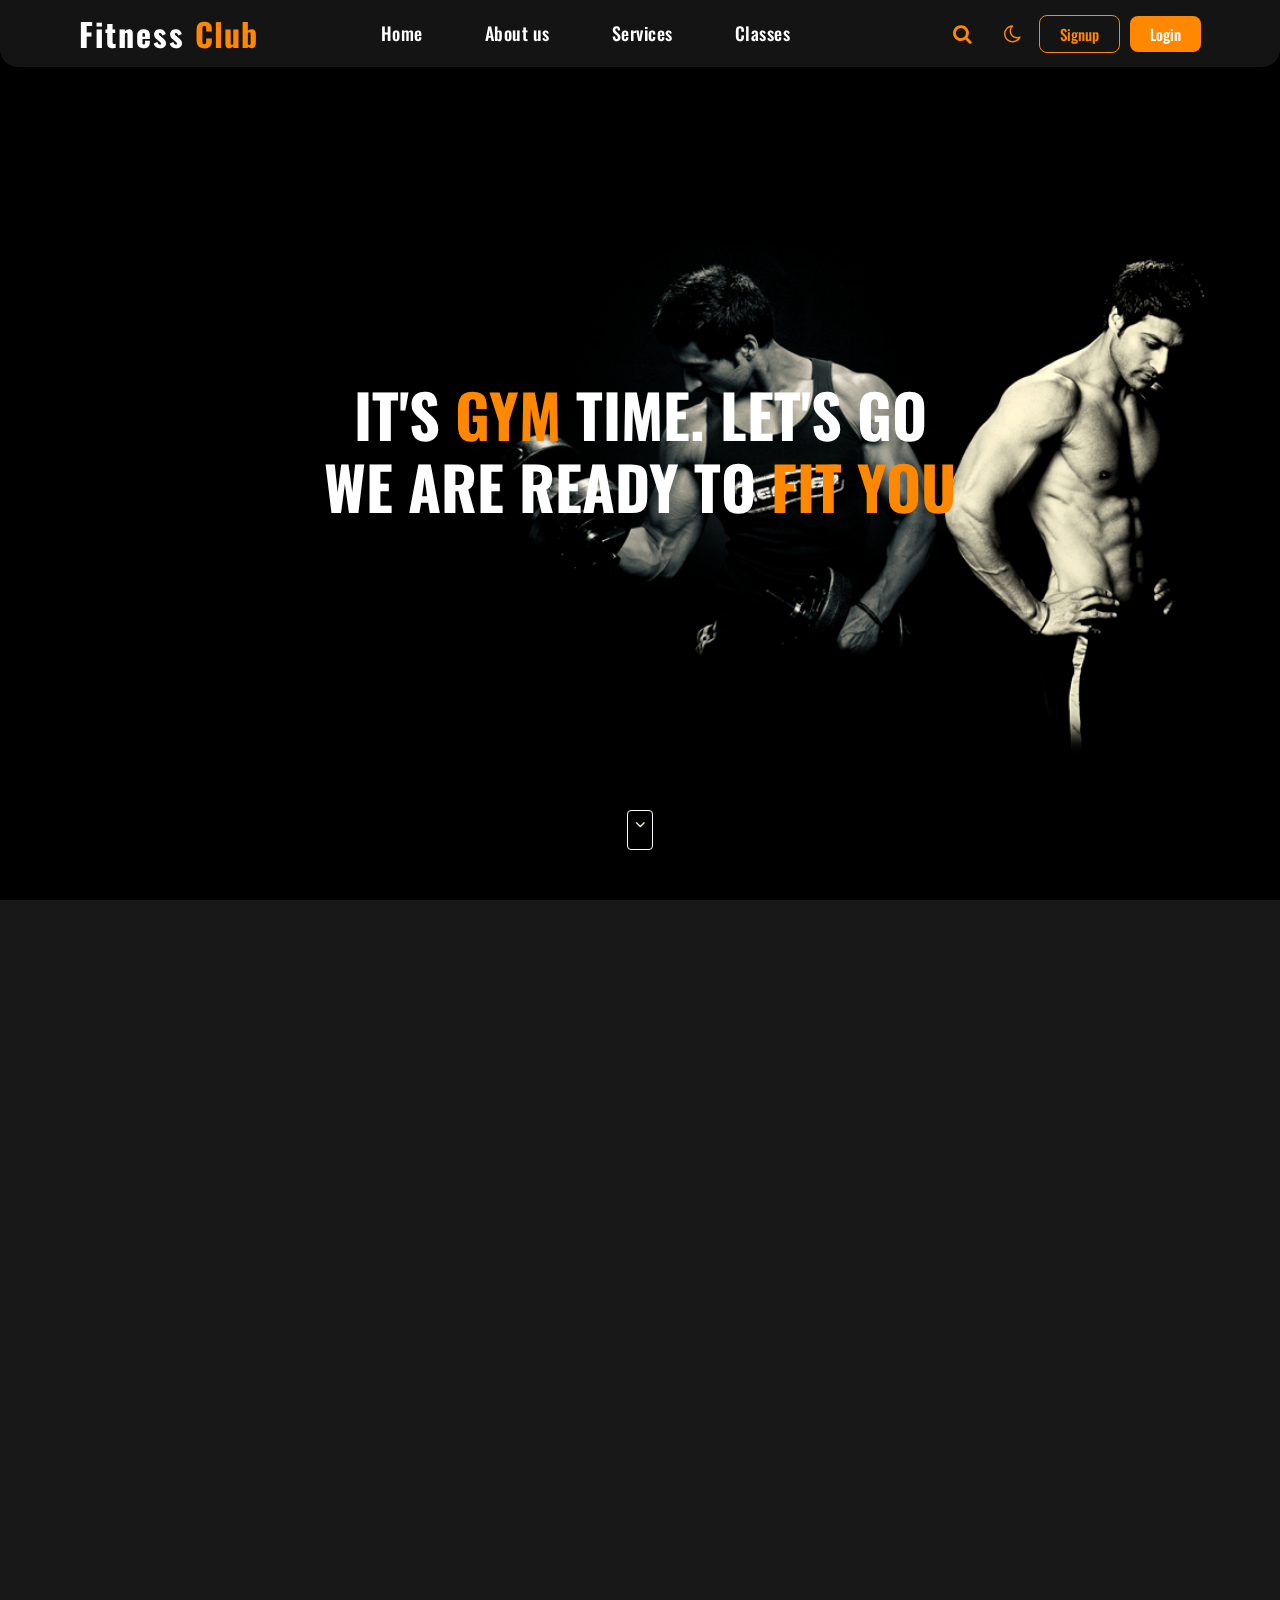
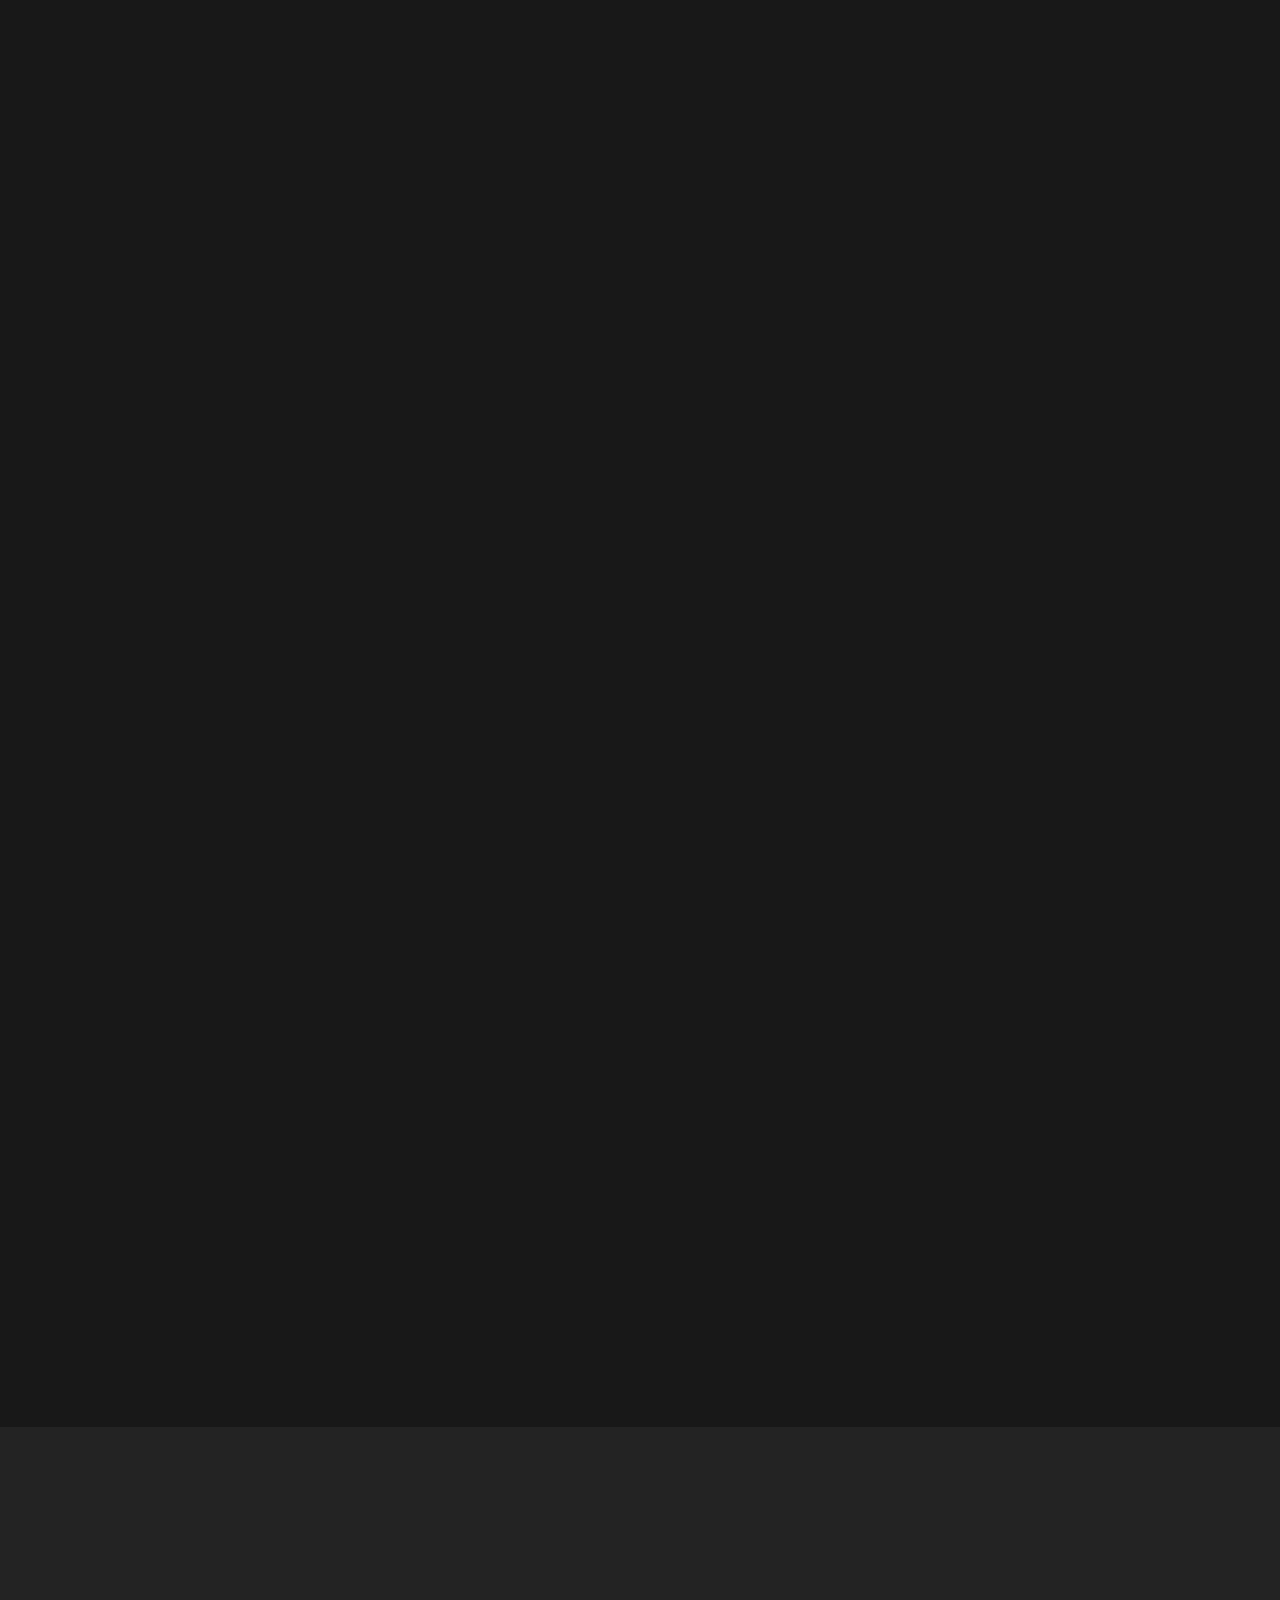
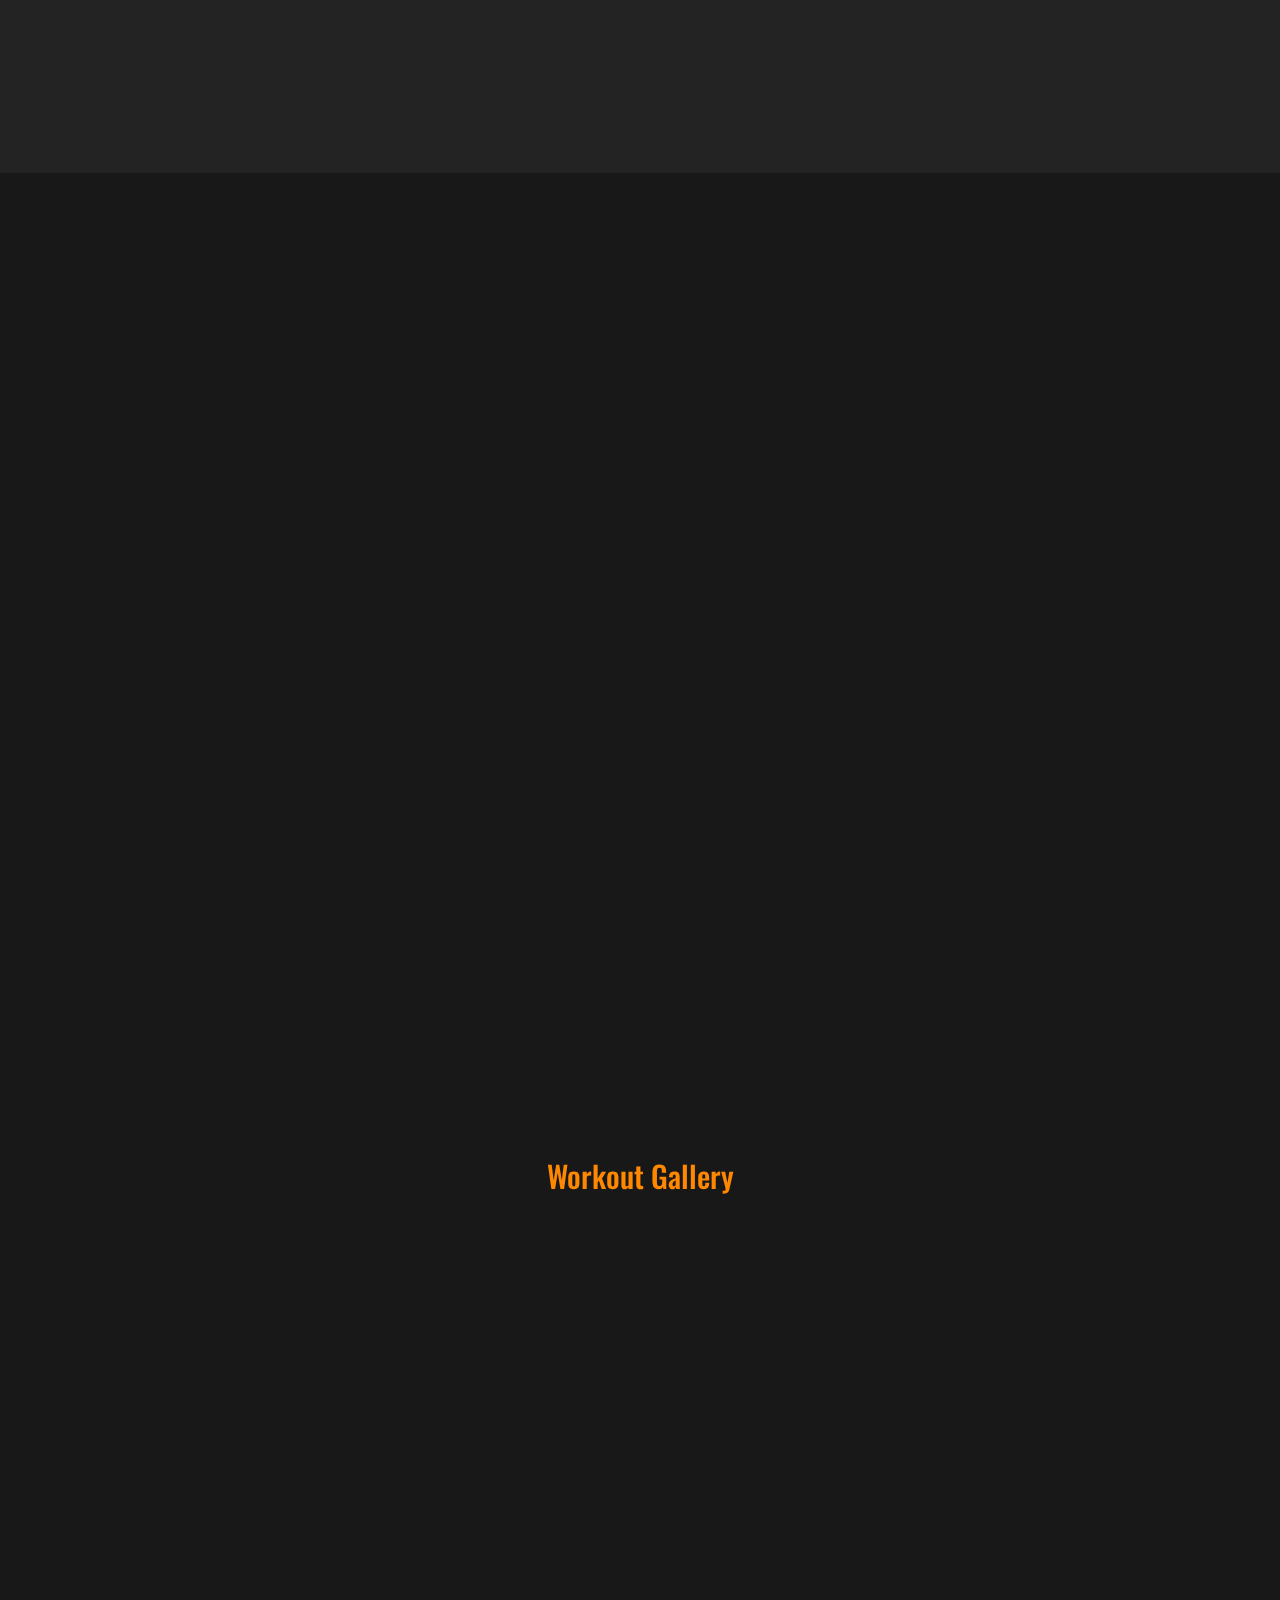
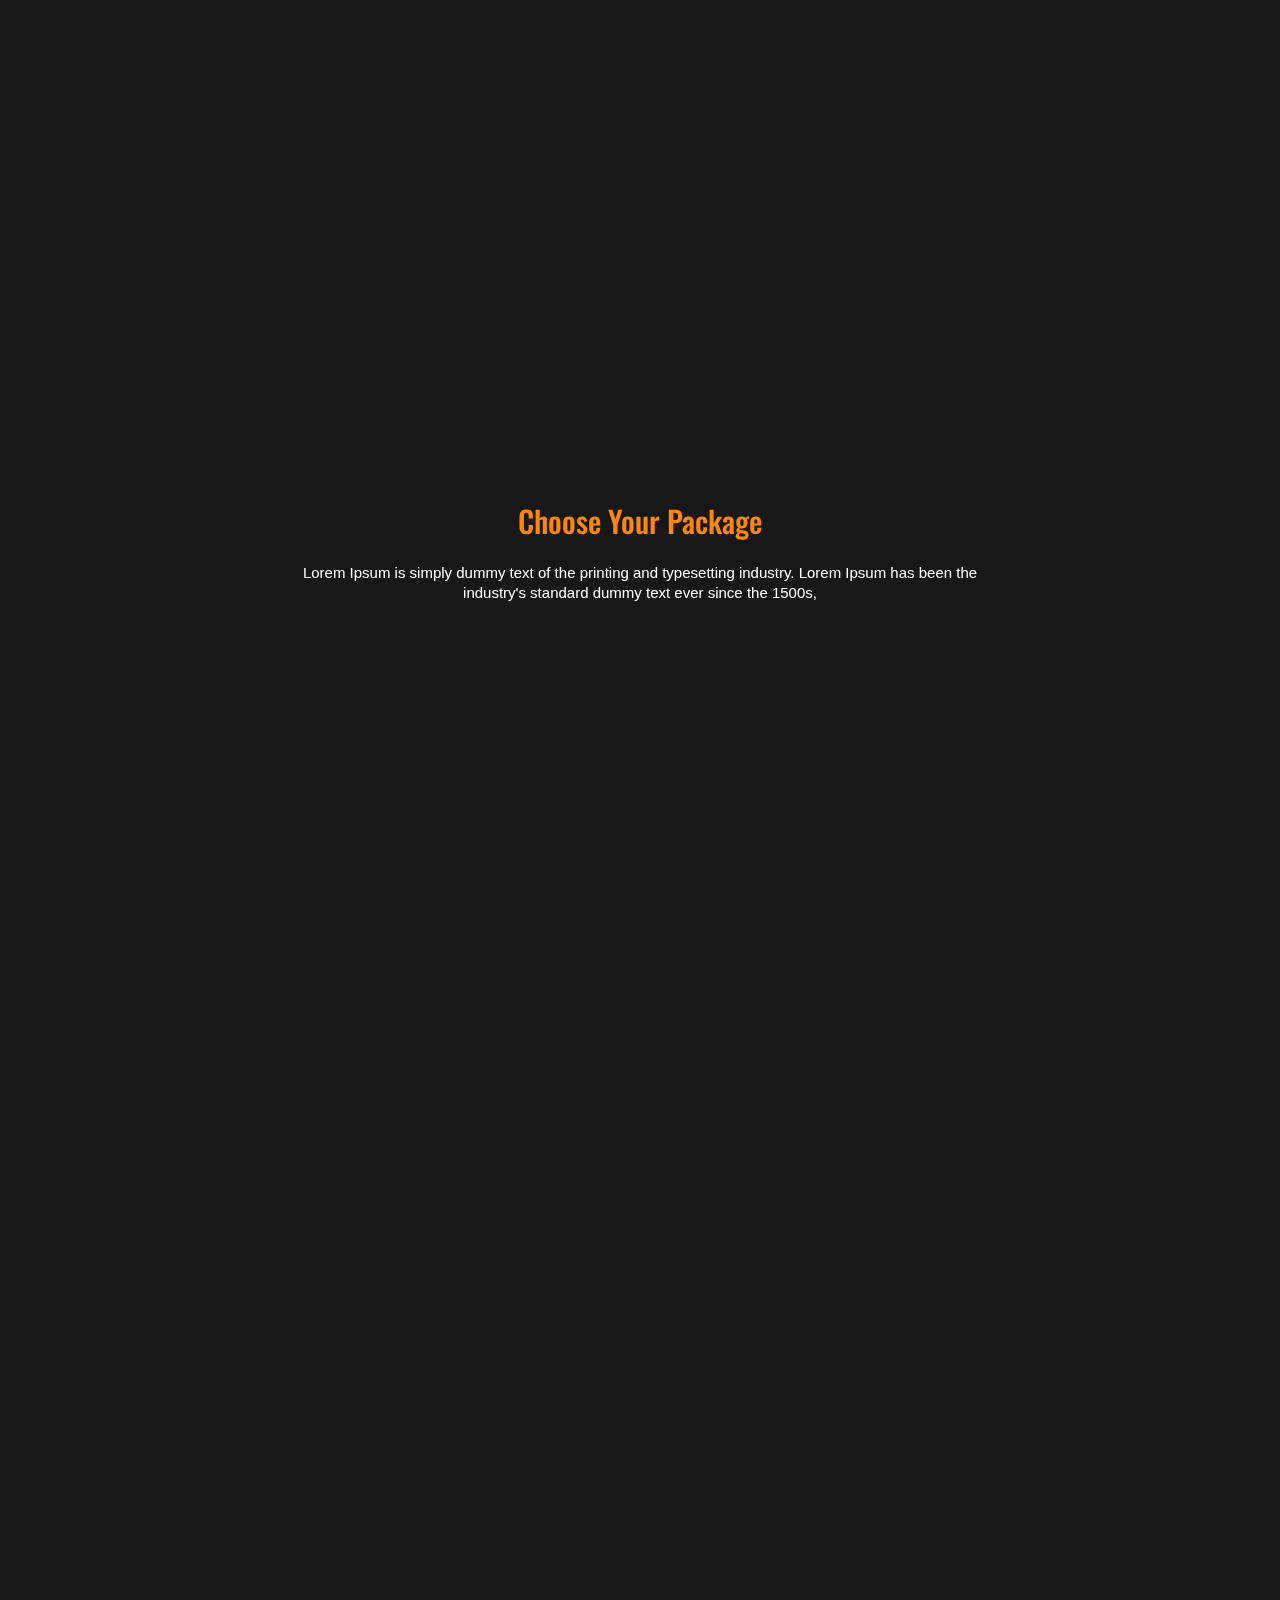
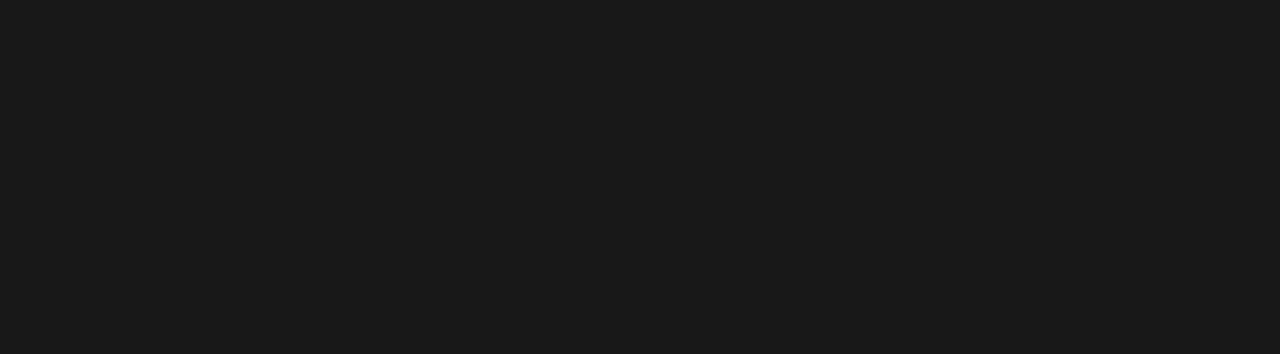
<file: index.html>
<!DOCTYPE html>
<html>

<head>
	<title>Gym Website Template</title>
	<meta name="viewport" content="width=device-width, initial-scale=1">
	<link rel="stylesheet" href="css/about.css">
	<link rel="stylesheet" href="css/animate.css">
	<link rel="stylesheet" href="css/classes.css">
	<link rel="stylesheet" href="css/contact.css">
	<link rel="stylesheet" href="css/gallery.css">
	<link rel="stylesheet" href="css/header.css">
	<link rel="stylesheet" href="css/home.css">
	<link rel="stylesheet" href="css/lightTheme.css">
	<link rel="stylesheet" href="css/price.css">
	<link rel="stylesheet" href="css/responsive.css">
	<link rel="stylesheet" href="css/schedule.css">
	<link rel="stylesheet" href="css/search.css">
	<link rel="stylesheet" href="css/sections.css">
	<link rel="stylesheet" href="css/services.css">
	<link rel="stylesheet" href="css/variables.css">
	<link rel="stylesheet" href="css/image-hover.css">

	<style>
		.wow:first-child {
			visibility: hidden;
		}
	</style>

</head>

<body>

	
	<header>
		<div class="container">
			<div class="logo">
				<a href="">Fitness <span>Club</span></a>
			</div>
			<nav class="nav">
				<ul>
					<li><a href="#home">Home</a></li>
					<li><a href="about.html">About us</a></li>
					<li><a href="services.html">Services</a></li>
					<li><a href="#classes">Classes</a></li>
				</ul>
			</nav>

			<div class="auth-section">
				<div class="search-theme-toggle">
					<button class="nav-icon search-toggle" id="searchToggleBtn" aria-label="Open search"
						title="Open search"><i class="fa fa-search"></i></button>
					<button class="nav-icon theme-toggle" id="themeToggleBtn" aria-label="Toggle theme"
						title="Toggle theme"><i class="fa fa-moon-o" id="themeIcon"></i></button>
				</div>
				<a class="Signup" href="login-signup.html">Signup</a>
				<a class="Login" href="login-signup.html">Login</a>
			</div>
			<a class="ham-burger">
				<span></span>
				<span></span>
			</a>
		</div>
	</header>
	

	
	<section class="home wow flash" id="home">
		<div class="container">
			<h1 class="wow slideInLeft" data-wow-delay="1s">It's <span>gym</span> time. Let's go</h1>
			<h1 class="wow slideInRight" data-wow-delay="1s">We are ready to <span>fit you</span></h1>
		</div>
		
		<a href="#about" class="go-down">
			<i class="fa fa-angle-down" aria-hidden="true"></i>
		</a>
		

	</section>
	


	
	<section class="about" id="about">
		<div class="container">
			<div class="content">
				<div class="box wow bounceInUp">
					<div class="inner">
						<div class="img">
							<img src="images/about1.jpg" alt="about" />
						</div>
						<div class="text">
							<h4>Free Consultation</h4>
							<p>Lorem Ipsum is simply dummy text of the printing and typesetting industry. Lorem Ipsum
								has been the industry's standard dummy text ever since the 1500s, when an unknown
								printer took a galley of type and scrambled it to make a type specimen book. It has
								survived not only five centuries</p>
						</div>
					</div>
				</div>
				<div class="box wow bounceInUp" data-wow-delay="0.2s">
					<div class="inner">
						<div class="img">
							<img src="images/about2.jpg" alt="about" />
						</div>
						<div class="text">
							<h4>Best Training</h4>
							<p>Lorem Ipsum is simply dummy text of the printing and typesetting industry. Lorem Ipsum
								has been the industry's standard dummy text ever since the 1500s, when an unknown
								printer took a galley of type and scrambled it to make a type specimen book. It has
								survived not only five centuries</p>
						</div>
					</div>
				</div>
				<div class="box wow bounceInUp" data-wow-delay="0.4s">
					<div class="inner">
						<div class="img">
							<img src="images/about3.jpg" alt="about" />
						</div>
						<div class="text">
							<h4>Build Perfect Body</h4>
							<p>Lorem Ipsum is simply dummy text of the printing and typesetting industry. Lorem Ipsum
								has been the industry's standard dummy text ever since the 1500s, when an unknown
								printer took a galley of type and scrambled it to make a type specimen book. It has
								survived not only five centuries</p>
						</div>
					</div>
				</div>
			</div>
		</div>
	</section>
	
	<section class="service" id="service">
		<div class="container">
			<div class="content">
				<div class="text box wow slideInLeft">
					<h2>Services</h2>
					<p>Lorem Ipsum is simply dummy text of the printing and typesetting industry. Lorem Ipsum has been
						the industry's standard dummy text ever since the 1500s, when an unknown printer took a galley
						of type and scrambled it to make a type specimen book. It has survived not only five centuries
					</p>
					<p>Lorem Ipsum is simply dummy text of the printing and typesetting industry. Lorem Ipsum has been
						the industry's standard dummy text ever since the 1500s, when an unknown printer took a galley
						of type and scrambled it to make a type specimen book. It has survived not only five centuries
					</p>
					<a href="" class="btn">Start Now</a>
				</div>
				<div class="accordian box wow slideInRight">
					<div class="accordian-container active">
						<div class="head">
							<h4>Cardiovascular Equipment</h4>
							<span class="fa fa-angle-down"></span>
						</div>
						<div class="body">
							<p>Lorem Ipsum is simply dummy text of the printing and typesetting industry. Lorem Ipsum
								has been the industry's standard dummy text ever since the 1500s, when an unknown
								printer took a galley of type and scrambled it to make a type specimen book. It has
								survived not only five centuries</p>
						</div>
					</div>
					<div class="accordian-container">
						<div class="head">
							<h4>Strength Training Equipment</h4>
							<span class="fa fa-angle-up"></span>
						</div>
						<div class="body">
							<p>Lorem Ipsum is simply dummy text of the printing and typesetting industry. Lorem Ipsum
								has been the industry's standard dummy text ever since the 1500s, when an unknown
								printer took a galley of type and scrambled it to make a type specimen book. It has
								survived not only five centuries</p>
						</div>
					</div>
					<div class="accordian-container">
						<div class="head">
							<h4>Group Fitness Class</h4>
							<span class="fa fa-angle-up"></span>
						</div>
						<div class="body">
							<p>Lorem Ipsum is simply dummy text of the printing and typesetting industry. Lorem Ipsum
								has been the industry's standard dummy text ever since the 1500s, when an unknown
								printer took a galley of type and scrambled it to make a type specimen book. It has
								survived not only five centuries</p>
						</div>
					</div>
					<div class="accordian-container">
						<div class="head">
							<h4>Other Services</h4>
							<span class="fa fa-angle-up"></span>
						</div>
						<div class="body">
							<p>Lorem Ipsum is simply dummy text of the printing and typesetting industry. Lorem Ipsum
								has been the industry's standard dummy text ever since the 1500s, when an unknown
								printer took a galley of type and scrambled it to make a type specimen book. It has
								survived not only five centuries</p>
						</div>
					</div>
				</div>
			</div>
		</div>
	</section>
	
	<section class="classes" id="classes">
		<div class="container">
			<div class="content">
				<div class="box img wow slideInLeft">
					<img src="images/class2.png" alt="classes" />
				</div>
				<div class="box text wow slideInRight">
					<h2>Our Classes</h2>
					<p>Lorem Ipsum is simply dummy text of the printing and typesetting industry. Lorem Ipsum has been
						the industry's standard dummy text ever since the 1500s, when an unknown printer took a galley
						of type and scrambled it to make a type specimen book. It has survived not only five centuries,
					</p>
					<div class="class-items">
						<div class="item wow bounceInUp">
							<div class="item-img">
								<img src="images/class1.jpg" alt="classes" />
								<div class="price">
									$99
								</div>
							</div>
							<div class="item-text">
								<h4>Stretching Training</h4>
								<p>Lorem Ipsum is simply dummy text of the printing and typesetting industry.</p>
								<a href="">Get Details</a>
							</div>
						</div>
						<div class="item wow bounceInUp">
							<div class="item-text">
								<h4>Stretching Training</h4>
								<p>Lorem Ipsum is simply dummy text of the printing and typesetting industry.</p>
								<a href="">Get Details</a>
							</div>
							<div class="item-img">
								<img src="images/class1.jpg" alt="classes" />
								<div class="price">
									$99
								</div>
							</div>
						</div>
					</div>
				</div>
			</div>
		</div>
	</section>
	
	<section class="start-today">
		<div class="container">
			<div class="content">
				<div class="box text wow slideInLeft">
					<h2>Start Your Training Today</h2>
					<p>Lorem Ipsum is simply dummy text of the printing and typesetting industry. Lorem Ipsum has been
						the industry's standard dummy text ever since the 1500s, when an unknown printer took a galley
						of type and scrambled it to make a type specimen book. It has survived not only five centuries,
					</p>
					<a href="" class="btn">Start Now</a>
				</div>
				<div class="box img wow slideInRight">
					<img src="images/gallery4.jpg" alt="start today" />
				</div>

			</div>
		</div>
	</section>
	

	<section class="schedule" id="schedule">
		<div class="container">
			<div class="content">
				<div class="box text wow slideInLeft">
					<h2>Classes Schedule</h2>
					<p>
						Lorem Ipsum is simply dummy text of the printing and typesetting industry. Lorem Ipsum has been
						the industry's standard dummy text ever since the 1500s, when an unknown printer took a galley
						of type and scrambled it to make a type specimen book. It has survived not only five centuries,
					</p>
					<div class="img-container">
						<img src="images/schedule1.png" alt="schedule" />
					</div>
				</div>
				<div class="box timing wow slideInRight">
					<table class="table">
						<tbody>
							<tr>
								<td class="day">Monday</td>
								<td><strong>9:00 AM</strong></td>
								<td>Body Building <br /> 9:00 to 10:00 AM</td>
								<td>Room No:210</td>
							</tr>
							<tr>
								<td class="day">Tuesday</td>
								<td><strong>9:00 AM</strong></td>
								<td>Body Building <br /> 9:00 to 10:00 AM</td>
								<td>Room No:210</td>
							</tr>
							<tr>
								<td class="day">Wednesday</td>
								<td><strong>9:00 AM</strong></td>
								<td>Body Building <br /> 9:00 to 10:00 AM</td>
								<td>Room No:210</td>
							</tr>
							<tr>
								<td class="day">Thursday</td>
								<td><strong>9:00 AM</strong></td>
								<td>Body Building <br /> 9:00 to 10:00 AM</td>
								<td>Room No:210</td>
							</tr>
							<tr>
								<td class="day">Friday</td>
								<td><strong>9:00 AM</strong></td>
								<td>Body Building <br /> 9:00 to 10:00 AM</td>
								<td>Room No:210</td>
							</tr>
							<tr>
								<td class="day">Saturday</td>
								<td><strong>9:00 AM</strong></td>
								<td>Body Building <br /> 9:00 to 10:00 AM</td>
								<td>Room No:210</td>
							</tr>
						</tbody>
					</table>
				</div>
			</div>
		</div>
	</section>
	

	<section class="gallery" id="gallery">
		<h2>Workout Gallery</h2>
		<div class="content">
			<div class="box wow slideInLeft">
				<img src="images/gallery1.jpg" alt="gallery" />
			</div>
			<div class="box wow slideInRight">
				<img src="images/gallery2.jpg" alt="gallery" />
			</div>
			<div class="box wow slideInLeft">
				<img src="images/gallery3.jpg" alt="gallery" />
			</div>
			<div class="box wow slideInRight">
				<img src="images/gallery4.jpg" alt="gallery" />
			</div>
		</div>
	</section>
	
	<section class="price-package" id="price">
		<div class="container">
			<h2>Choose Your Package</h2>
			<p class="title-p">Lorem Ipsum is simply dummy text of the printing and typesetting industry. Lorem Ipsum
				has been the industry's standard dummy text ever since the 1500s, </p>
			<div class="content">
				<div class="box wow bounceInUp">
					<div class="inner">
						<div class="price-tag">
							$59/Month
						</div>
						<div class="img">
							<img src="images/price1.jpg" alt="price" />
						</div>
						<div class="text">
							<h3>Body Building Training</h3>
							<p>Get Free WiFi</p>
							<p>Month to Month</p>
							<p>No Time Restrictions</p>
							<p>Gym and Cardio</p>
							<p>Service Locker Rooms</p>
							<a href="" class="btn">Join Now</a>
						</div>
					</div>
				</div>
				<div class="box wow bounceInUp" data-wow-delay="0.2s">
					<div class="inner">
						<div class="price-tag">
							$69/Month
						</div>
						<div class="img">
							<img src="images/price2.jpg" alt="price" />
						</div>
						<div class="text">
							<h3>Body Building Training</h3>
							<p>Get Free WiFi</p>
							<p>Month to Month</p>
							<p>No Time Restrictions</p>
							<p>Gym and Cardio</p>
							<p>Service Locker Rooms</p>
							<a href="" class="btn">Join Now</a>
						</div>
					</div>
				</div>
				<div class="box wow bounceInUp" data-wow-delay="0.4s">
					<div class="inner">
						<div class="price-tag">
							$99/Month
						</div>
						<div class="img">
							<img src="images/price3.jpg" alt="price" />
						</div>
						<div class="text">
							<h3>Body Building Training</h3>
							<p>Get Free WiFi</p>
							<p>Month to Month</p>
							<p>No Time Restrictions</p>
							<p>Gym and Cardio</p>
							<p>Service Locker Rooms</p>
							<a href="" class="btn">Join Now</a>
						</div>
					</div>
				</div>
			</div>
		</div>
	</section>

	<section class="contact" id="contact">
		<div class="container">
			<div class="content">
				<div class="box form wow slideInLeft">
					<form>
						<input type="text" placeholder="Enter Name">
						<input type="text" placeholder="Enter Email">
						<input type="text" placeholder="Enter Mobile">
						<textarea placeholder="Enter Message"></textarea>
						<button type="submit">Send Message</button>
					</form>
				</div>
				<div class="box text wow slideInRight">
					<h2>Get Connected with Gym</h2>
					<p class="title-p">Lorem Ipsum is simply dummy text of the printing and typesetting industry. Lorem
						Ipsum has been the industry's standard dummy text ever since the 1500s.</p>
					<div class="info">
						<ul>
							<li><span class="fa fa-map-marker"></span> Gali no 11, House no 11, Lahore</li>
							<li><span class="fa fa-phone"></span> 92 9999999999</li>
							<li><span class="fa fa-envelope"></span> info@gym.com</li>
						</ul>
					</div>
					<div class="social">
						<a href=""><span class="fa fa-facebook"></span></a>
						<a href=""><span class="fa fa-linkedin"></span></a>
						<a href=""><span class="fa fa-skype"></span></a>
						<a href=""><span class="fa fa-youtube-play"></span></a>
					</div>

					<div class="copy">
						PowerBy &copy; Ali Ahmad
					</div>
				</div>
			</div>
		</div>
	</section>

	<div id="searchOverlay" class="search-overlay">
		<div class="search-modal">
			<button class="close-search" id="closeSearchBtn" aria-label="Close search" title="Close search"><i
					class="fa fa-times"></i></button>
			<form class="search-form" onsubmit="return false;">
				<input type="text" placeholder="Search..." autofocus />
				<button type="submit" title="Search"><i class="fa fa-search"></i></button>
			</form>
		</div>
	</div>



	<script src="https://ajax.googleapis.com/ajax/libs/jquery/3.4.1/jquery.min.js"></script>
	<script>
	$(document).ready(function(){

      $(".accordian-container").click(function(){
      	$(".accordian-container").children(".body").slideUp();
      	$(".accordian-container").removeClass("active")
      	$(".accordian-container").children(".head").children("span").removeClass("fa-angle-down").addClass("fa-angle-up")
      	$(this).children(".body").slideDown();
      	$(this).addClass("active")
      	$(this).children(".head").children("span").removeClass("fa-angle-up").addClass("fa-angle-down")
      })

       $(".nav ul li a, .go-down").click(function(event){
         if(this.hash !== ""){

              event.preventDefault();

              var hash=this.hash; 

              $('html,body').animate({
                scrollTop:$(hash).offset().top
              },800 , function(){
                 window.location.hash=hash;
              });

              
              $(".nav ul li a").removeClass("active")
              $(this).addClass("active")
         }
      })
})

</script>

	<script src="js/main.js"></script>
	<script src="js/wow.min.js"></script>
	<script>
		wow = new WOW(
			{
				animateClass: 'animated',
				offset: 0,
			}
		);
		wow.init();
	</script>
</body>

</html>
</file>
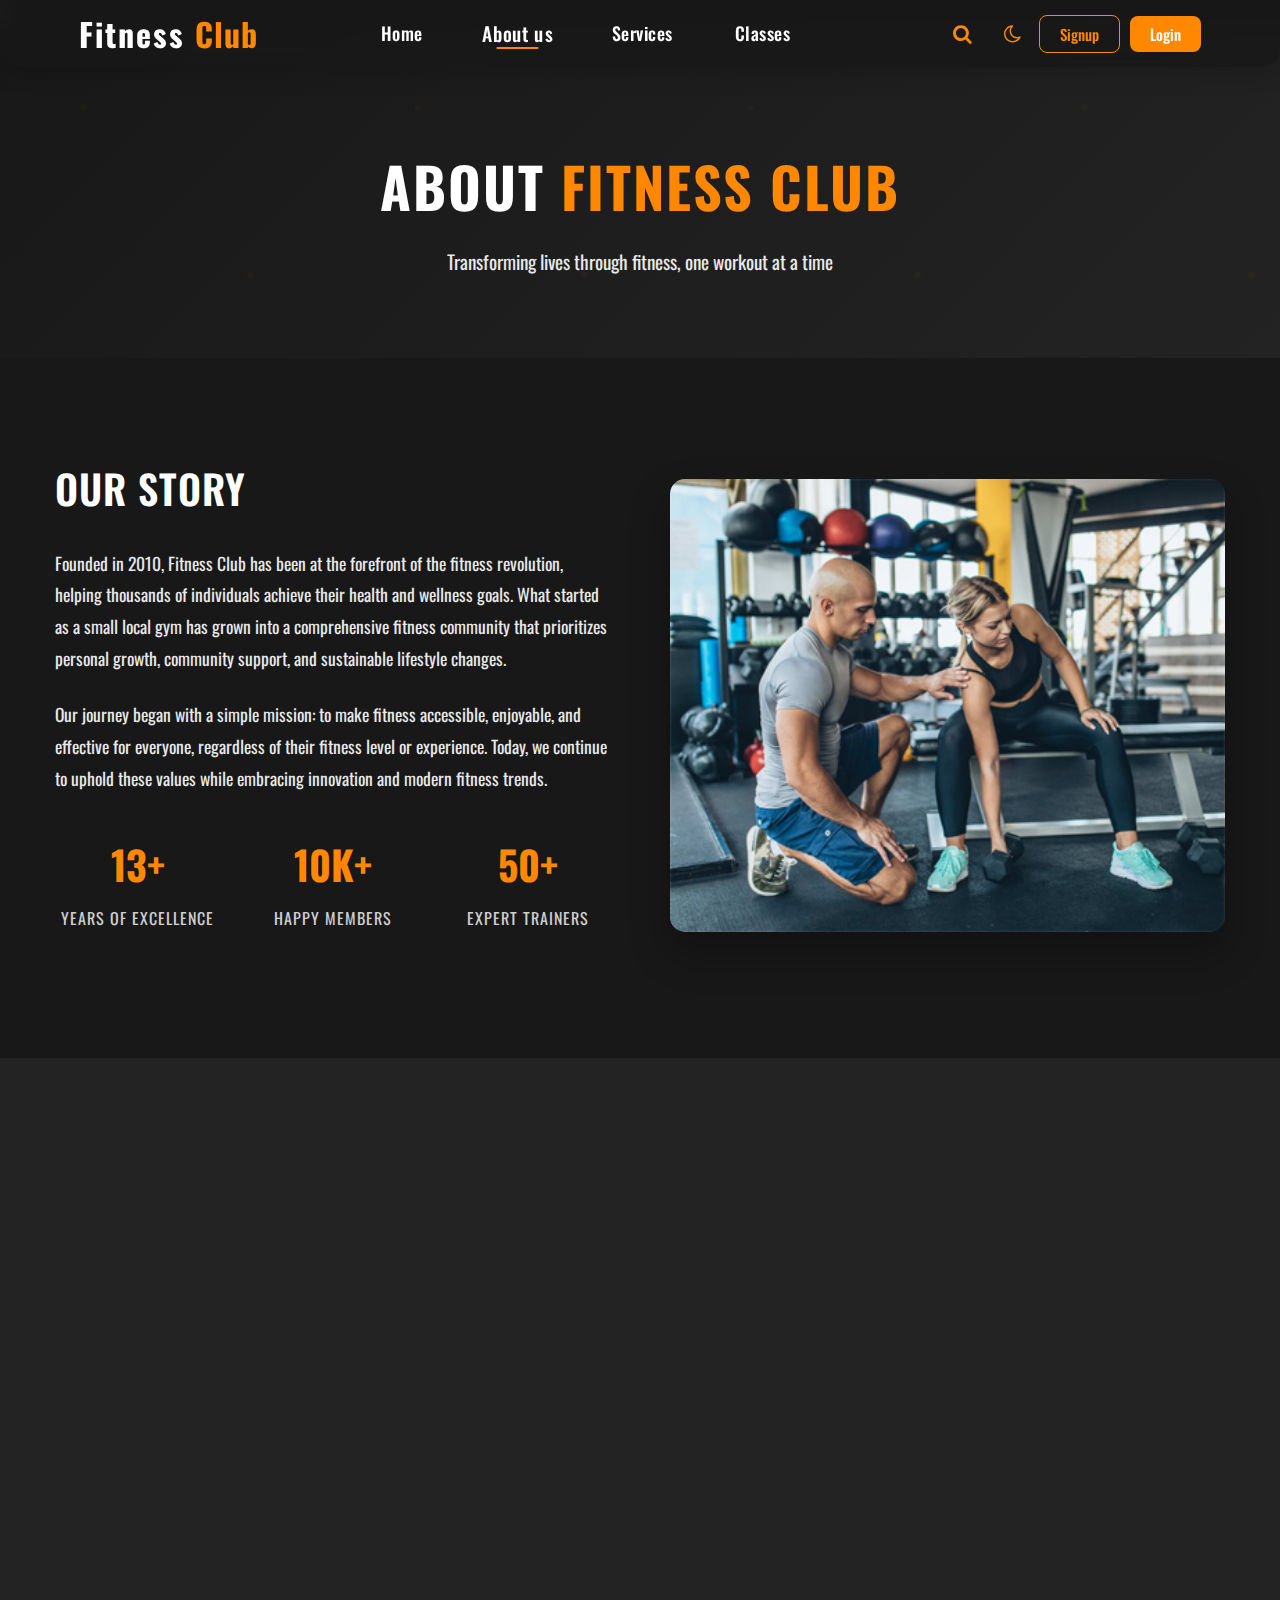
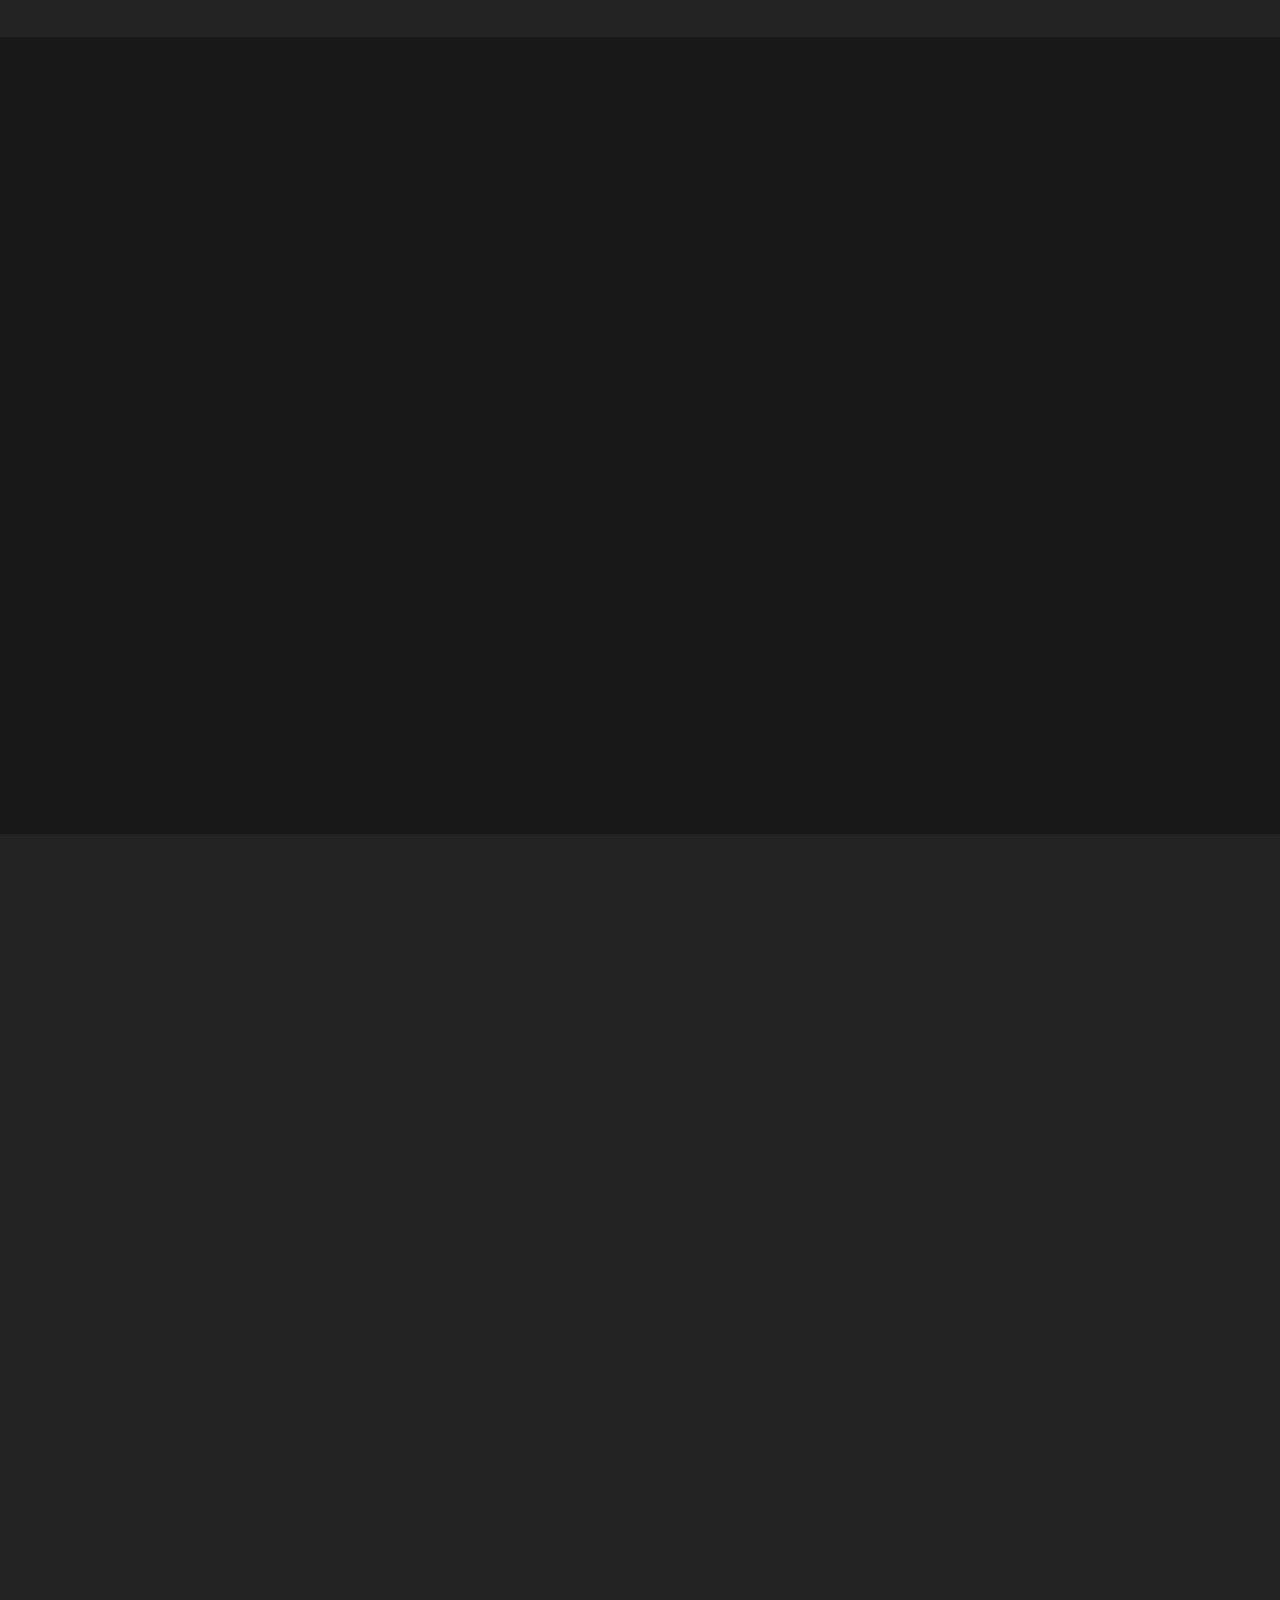
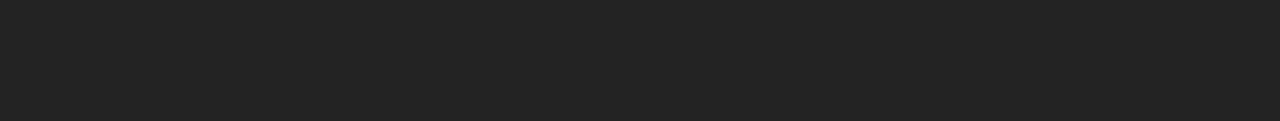
<file: about.html>
<!DOCTYPE html>
<html>

<head>
	<title>About Us - Fitness Club</title>
	<meta name="viewport" content="width=device-width, initial-scale=1">
	<link rel="stylesheet" href="css/about.css">
	<link rel="stylesheet" href="css/animate.css">
	<link rel="stylesheet" href="css/header.css">
	<link rel="stylesheet" href="css/lightTheme.css">
	<link rel="stylesheet" href="css/responsive.css">
	<link rel="stylesheet" href="css/search.css">
	<link rel="stylesheet" href="css/variables.css">
	<link rel="stylesheet" href="css/about-page.css">
	<link rel="stylesheet" href="css/price.css">

	<style>
		.wow:first-child {
			visibility: hidden;
		}
	</style>

</head>

<body>


	<header>
		<div class="container">
			<div class="logo">
				<a href="index.html">Fitness <span>Club</span></a>
			</div>
			<nav class="nav">
				<ul>
					<li><a href="index.html">Home</a></li>
					<li><a href="about.html" class="active">About us</a></li>
					<li><a href="index.html#service">Services</a></li>
					<li><a href="index.html#classes">Classes</a></li>
				</ul>
			</nav>

			<div class="auth-section">
				<div class="search-theme-toggle">
					<button class="nav-icon search-toggle" id="searchToggleBtn" aria-label="Open search"
						title="Open search"><i class="fa fa-search"></i></button>
					<button class="nav-icon theme-toggle" id="themeToggleBtn" aria-label="Toggle theme"
						title="Toggle theme"><i class="fa fa-moon-o" id="themeIcon"></i></button>
				</div>
				<a class="Signup" href="login-signup.html">Signup</a>
				<a class="Login" href="login-signup.html">Login</a>
			</div>
			<a class="ham-burger">
				<span></span>
				<span></span>
			</a>
		</div>
	</header>
	
>
	<section class="about-hero wow fadeIn" id="about-hero">
		<div class="container">
			<div class="hero-content">
				<h1 class="wow slideInLeft" data-wow-delay="0.5s">About <span>Fitness Club</span></h1>
				<p class="wow slideInRight" data-wow-delay="0.7s">Transforming lives through fitness, one workout at a time</p>
			</div>
		</div>
	</section>


	<section class="our-story" id="our-story">
		<div class="container">
			<div class="content">
				<div class="story-text wow slideInLeft">
					<h2>Our Story</h2>
					<p>Founded in 2010, Fitness Club has been at the forefront of the fitness revolution, helping thousands of individuals achieve their health and wellness goals. What started as a small local gym has grown into a comprehensive fitness community that prioritizes personal growth, community support, and sustainable lifestyle changes.</p>
					<p>Our journey began with a simple mission: to make fitness accessible, enjoyable, and effective for everyone, regardless of their fitness level or experience. Today, we continue to uphold these values while embracing innovation and modern fitness trends.</p>
					<div class="stats">
						<div class="stat-item">
							<h3>13+</h3>
							<p>Years of Excellence</p>
						</div>
						<div class="stat-item">
							<h3>10K+</h3>
							<p>Happy Members</p>
						</div>
						<div class="stat-item">
							<h3>50+</h3>
							<p>Expert Trainers</p>
						</div>
					</div>
				</div>
				<div class="story-image wow slideInRight">
					<img src="images/about1.jpg" alt="Our Story" />
				</div>
			</div>
		</div>
	</section>


	<section class="mission-vision" id="mission-vision">
		<div class="container">
			<div class="content">
				<div class="mission-box wow bounceInUp">
					<div class="icon">
						<i class="fa fa-bullseye"></i>
					</div>
					<h3>Our Mission</h3>
					<p>To inspire and empower individuals to lead healthier, more active lives by providing world-class fitness facilities, expert guidance, and a supportive community that fosters personal growth and achievement.</p>
				</div>
				<div class="vision-box wow bounceInUp" data-wow-delay="0.2s">
					<div class="icon">
						<i class="fa fa-eye"></i>
					</div>
					<h3>Our Vision</h3>
					<p>To be the leading fitness destination that transforms communities by creating a culture of wellness, where every member feels motivated, supported, and capable of achieving their fitness dreams.</p>
				</div>
				<div class="values-box wow bounceInUp" data-wow-delay="0.4s">
					<div class="icon">
						<i class="fa fa-heart"></i>
					</div>
					<h3>Our Values</h3>
					<p>Excellence, Integrity, Community, Innovation, and Personal Growth. These core values guide everything we do and shape the experience we provide to our members.</p>
				</div>
			</div>
		</div>
	</section>

	<section class="team" id="team">
		<div class="container">
			<div class="section-header wow fadeInUp">
				<h2>Meet Our Team</h2>
				<p>Our dedicated team of fitness professionals is here to support your journey</p>
			</div>
			<div class="team-content">
				<div class="team-member wow slideInLeft">
					<div class="member-image">
						<img src="images/about2.jpg" alt="Team Member" />
						<div class="social-links">
							<a href="#"><i class="fa fa-facebook"></i></a>
							<a href="#"><i class="fa fa-twitter"></i></a>
							<a href="#"><i class="fa fa-instagram"></i></a>
						</div>
					</div>
					<div class="member-info">
						<h4>Sarah Johnson</h4>
						<p class="position">Head Trainer</p>
						<p class="description">Certified personal trainer with 8+ years of experience in strength training and functional fitness.</p>
					</div>
				</div>
				<div class="team-member wow slideInUp">
					<div class="member-image">
						<img src="images/about3.jpg" alt="Team Member" />
						<div class="social-links">
							<a href="#"><i class="fa fa-facebook"></i></a>
							<a href="#"><i class="fa fa-twitter"></i></a>
							<a href="#"><i class="fa fa-instagram"></i></a>
						</div>
					</div>
					<div class="member-info">
						<h4>Mike Chen</h4>
						<p class="position">Yoga Instructor</p>
						<p class="description">Experienced yoga instructor specializing in Vinyasa and Power Yoga for all skill levels.</p>
					</div>
				</div>
				<div class="team-member wow slideInRight">
					<div class="member-image">
						<img src="images/gallery1.jpg" alt="Team Member" />
						<div class="social-links">
							<a href="#"><i class="fa fa-facebook"></i></a>
							<a href="#"><i class="fa fa-twitter"></i></a>
							<a href="#"><i class="fa fa-instagram"></i></a>
						</div>
					</div>
					<div class="member-info">
						<h4>Emma Davis</h4>
						<p class="position">Nutrition Coach</p>
						<p class="description">Registered dietitian helping members achieve their goals through proper nutrition and meal planning.</p>
					</div>
				</div>
			</div>
		</div>
	</section>

	<section class="facilities" id="facilities">
		<div class="container">
			<div class="section-header wow fadeInUp">
				<h2>Our Facilities</h2>
				<p>State-of-the-art equipment and amenities to enhance your fitness experience</p>
			</div>
			<div class="facilities-content">
				<div class="facility-item wow bounceInUp">
					<div class="facility-icon">
						<i class="fa fa-dumbbell"></i>
					</div>
					<h4>Modern Equipment</h4>
					<p>Latest cardio and strength training equipment from top manufacturers</p>
				</div>
				<div class="facility-item wow bounceInUp" data-wow-delay="0.1s">
					<div class="facility-icon">
						<i class="fa fa-shower"></i>
					</div>
					<h4>Locker Rooms</h4>
					<p>Clean, spacious locker rooms with showers and changing facilities</p>
				</div>
				<div class="facility-item wow bounceInUp" data-wow-delay="0.2s">
					<div class="facility-icon">
						<i class="fa fa-wifi"></i>
					</div>
					<h4>Free WiFi</h4>
					<p>High-speed internet access throughout the facility</p>
				</div>
				<div class="facility-item wow bounceInUp" data-wow-delay="0.3s">
					<div class="facility-icon">
						<i class="fa fa-car"></i>
					</div>
					<h4>Free Parking</h4>
					<p>Convenient parking space for all members</p>
				</div>
				<div class="facility-item wow bounceInUp" data-wow-delay="0.4s">
					<div class="facility-icon">
						<i class="fa fa-tint"></i>
					</div>
					<h4>Water Station</h4>
					<p>Refill stations to keep you hydrated during workouts</p>
				</div>
				<div class="facility-item wow bounceInUp" data-wow-delay="0.5s">
					<div class="facility-icon">
						<i class="fa fa-clock-o"></i>
					</div>
					<h4>24/7 Access</h4>
					<p>Round-the-clock access for premium members</p>
				</div>
			</div>
		</div>
	</section>
	

	<div id="searchOverlay" class="search-overlay">
		<div class="search-modal">
			<button class="close-search" id="closeSearchBtn" aria-label="Close search" title="Close search"><i
					class="fa fa-times"></i></button>
			<form class="search-form" onsubmit="return false;">
				<input type="text" placeholder="Search..." autofocus />
				<button type="submit" title="Search"><i class="fa fa-search"></i></button>
			</form>
		</div>
	</div>

	<script src="https://ajax.googleapis.com/ajax/libs/jquery/3.4.1/jquery.min.js"></script>
	<script>
	$(document).ready(function(){

       $(".nav ul li a, .go-down").click(function(event){
         if(this.hash !== ""){

              event.preventDefault();

              var hash=this.hash; 

              $('html,body').animate({
                scrollTop:$(hash).offset().top
              },800 , function(){
                 window.location.hash=hash;
              });

            
              $(".nav ul li a").removeClass("active")
              $(this).addClass("active")
         }
      })
})

</script>

	<script src="js/main.js"></script>
	<script src="js/wow.min.js"></script>
	<script>
		wow = new WOW(
			{
				animateClass: 'animated',
				offset: 0,
			}
		);
		wow.init();
	</script>
</body>

</html>
</file>
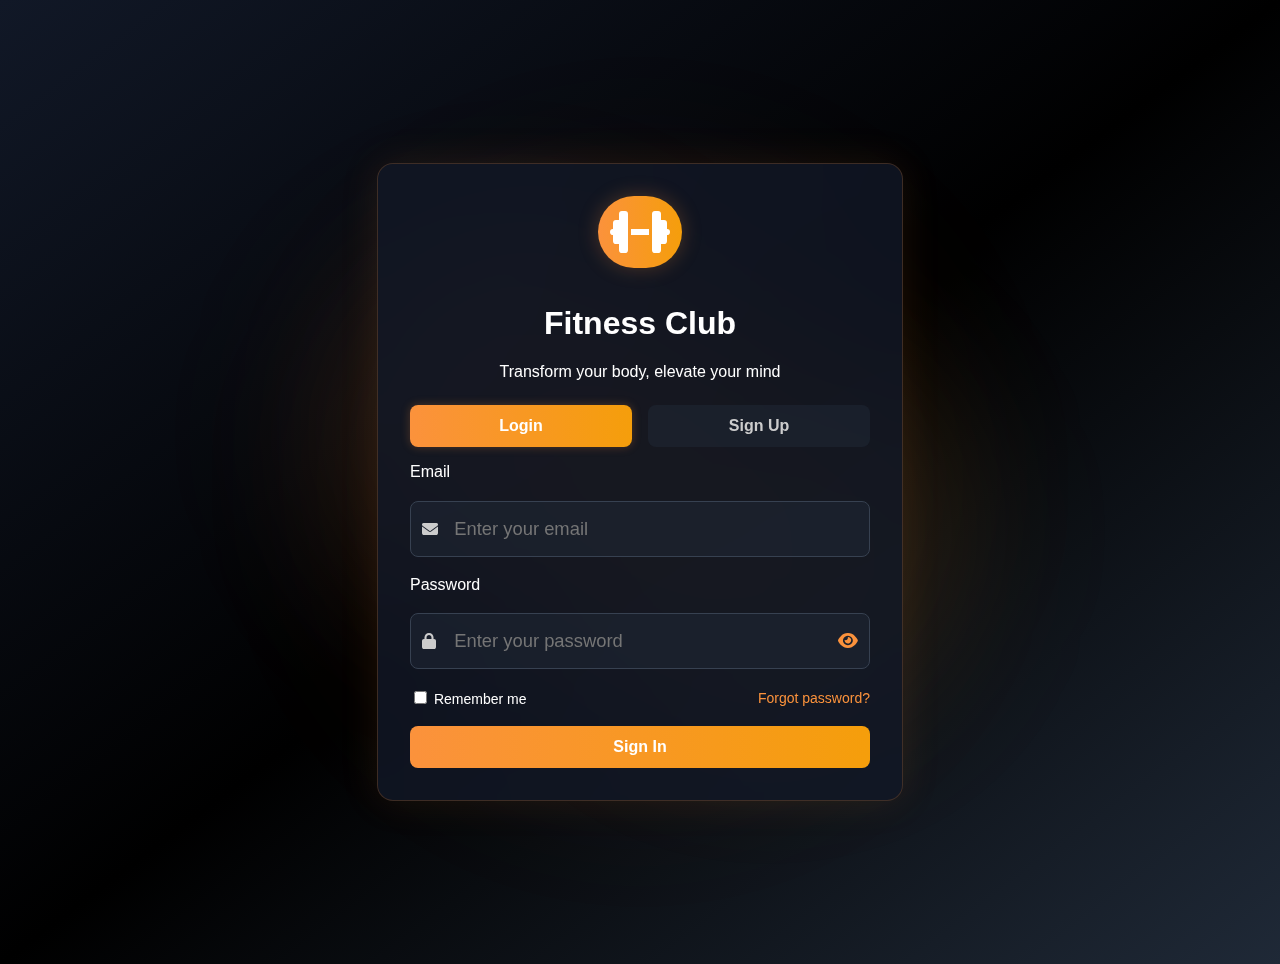
<file: login-signup.html>
<!DOCTYPE html>
<html lang="en">
<head>
  <meta charset="UTF-8" />
  <meta name="viewport" content="width=device-width, initial-scale=1.0"/>
  <title>FitnessClub Login & Signup</title>
  <link rel="stylesheet" href="https://cdnjs.cloudflare.com/ajax/libs/font-awesome/6.4.0/css/all.min.css"/>
  <link rel="stylesheet" href="css/login-signup.css" />
</head>
<body>
  <div class="container">

    <div class="background-effects">
      <div class="orange-blur pulse"></div>
      <div class="amber-blur pulse delay-1000"></div>
      <div class="center-blur spin-slow"></div>
    </div>

    <div class="card">
      <header>
        <div class="logo bounce-slow">
          <i class="fa-solid fa-dumbbell pulse fa-3x"></i>
        </div>
        <h1>Fitness Club</h1>
        <p>Transform your body, elevate your mind</p>
      </header>

      <div class="tabs">
        <button class="tab-button active" data-tab="login">Login</button>
        <button class="tab-button" data-tab="signup">Sign Up</button>
      </div>

      <div class="tab-content" id="login">
        <form id="login-form">
          <label for="login-email">Email</label>
          <div class="input-icon">
            <i class="fa fa-envelope"></i>
            <input type="email" id="login-email" placeholder="Enter your email" required />
          </div>

          <label for="login-password">Password</label>
          <div class="input-group input-icon">
            <i class="fa fa-lock"></i>
            <input type="password" id="login-password" placeholder="Enter your password" required />
            <span class="toggle-password" data-target="login-password"></span>
          </div>

          <div class="form-options">
            <label><input type="checkbox" /> Remember me</label>
            <a href="#" class="forgot-link">Forgot password?</a>
          </div>

          <button type="submit">Sign In</button>
        </form>

      
      </div>

      <div class="tab-content hidden" id="signup">
        <form id="signup-form">
                    
            <div class="split">
              <div>
                <label for="first-name">First Name</label>
                <div class="input-icon">
                  <i class="fa fa-user"></i>
                  <input type="text" id="first-name" placeholder="First name" required />
                </div>
              </div>
            </div>
            <div>
              <label for="last-name">Last Name</label>
              <div class="input-icon">
                <i class="fa fa-user"></i>
                <input type="text" id="last-name" placeholder="Last name" required />
              </div>
            </div>
            

          <label for="signup-email">Email</label>
          <div class="input-icon">
            <i class="fa fa-envelope"></i>
            <input type="email" id="signup-email" placeholder="Your email" required />
          </div>

          <label for="signup-phone">Phone</label>
          <div class="input-icon">
            <i class="fa fa-phone"></i>
            <input type="tel" id="signup-phone" placeholder="Phone number" required />
          </div>

          <label for="signup-dob">Date of Birth</label>
          <div class="input-icon">
            <i class="fa fa-calendar"></i>
            <input type="date" id="signup-dob" required />
          </div>

          <label for="signup-password">Password</label>
          <div class="input-group input-icon">
            <i class="fa fa-lock"></i>
            <input type="password" id="signup-password" placeholder="Password" required />
            <span class="toggle-password" data-target="signup-password"></span>
          </div>

          <label for="confirm-password">Confirm Password</label>
          <div class="input-group input-icon">
            <i class="fa fa-lock"></i>
            <input type="password" id="confirm-password" placeholder="Confirm password" required />
            <span class="toggle-password" data-target="confirm-password"></span>
          </div>

          <label class="terms">
            <input type="checkbox" required />
            I agree to the <a href="#">Terms</a> and <a href="#">Privacy Policy</a>
          </label>

          <button type="submit">Create Account</button>
        </form>
      </div>
    </div>
  </div>

  <script src="js/login-signup.js" defer></script>
</body>
</html>
</file>
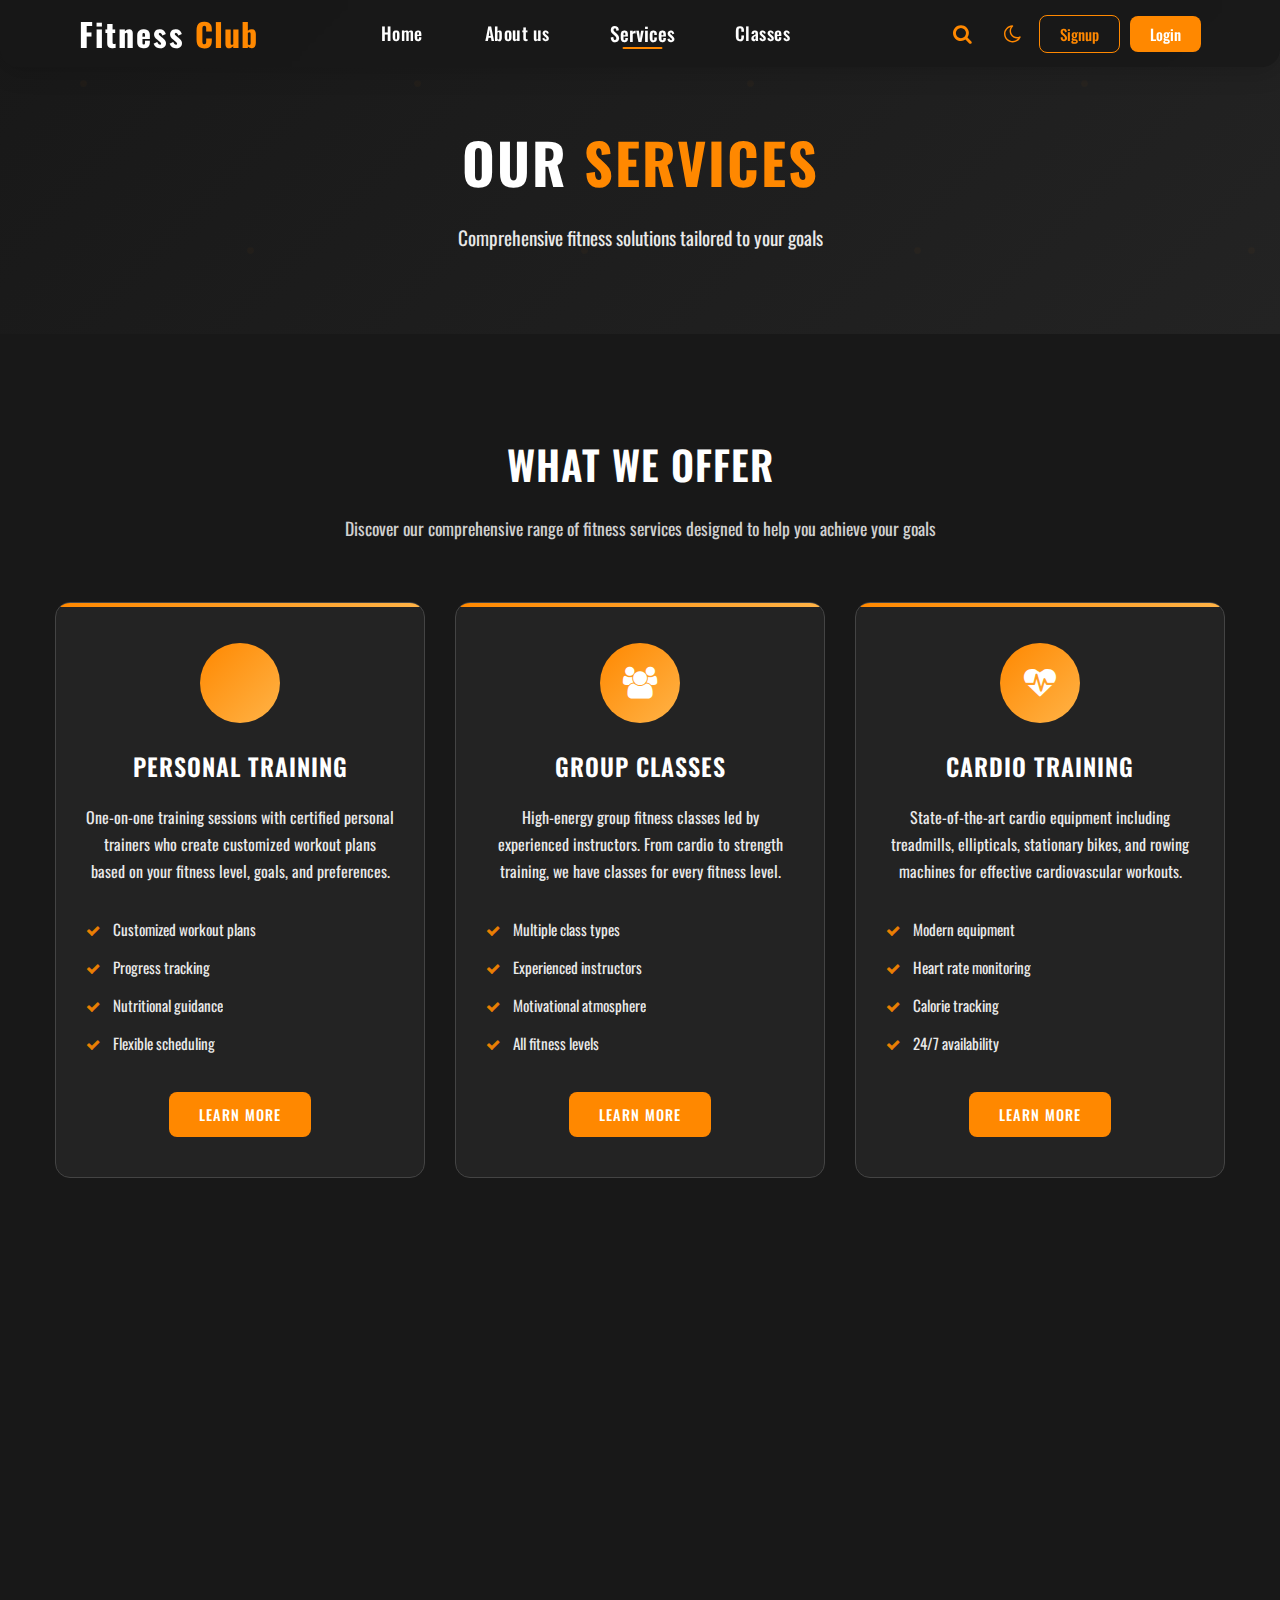
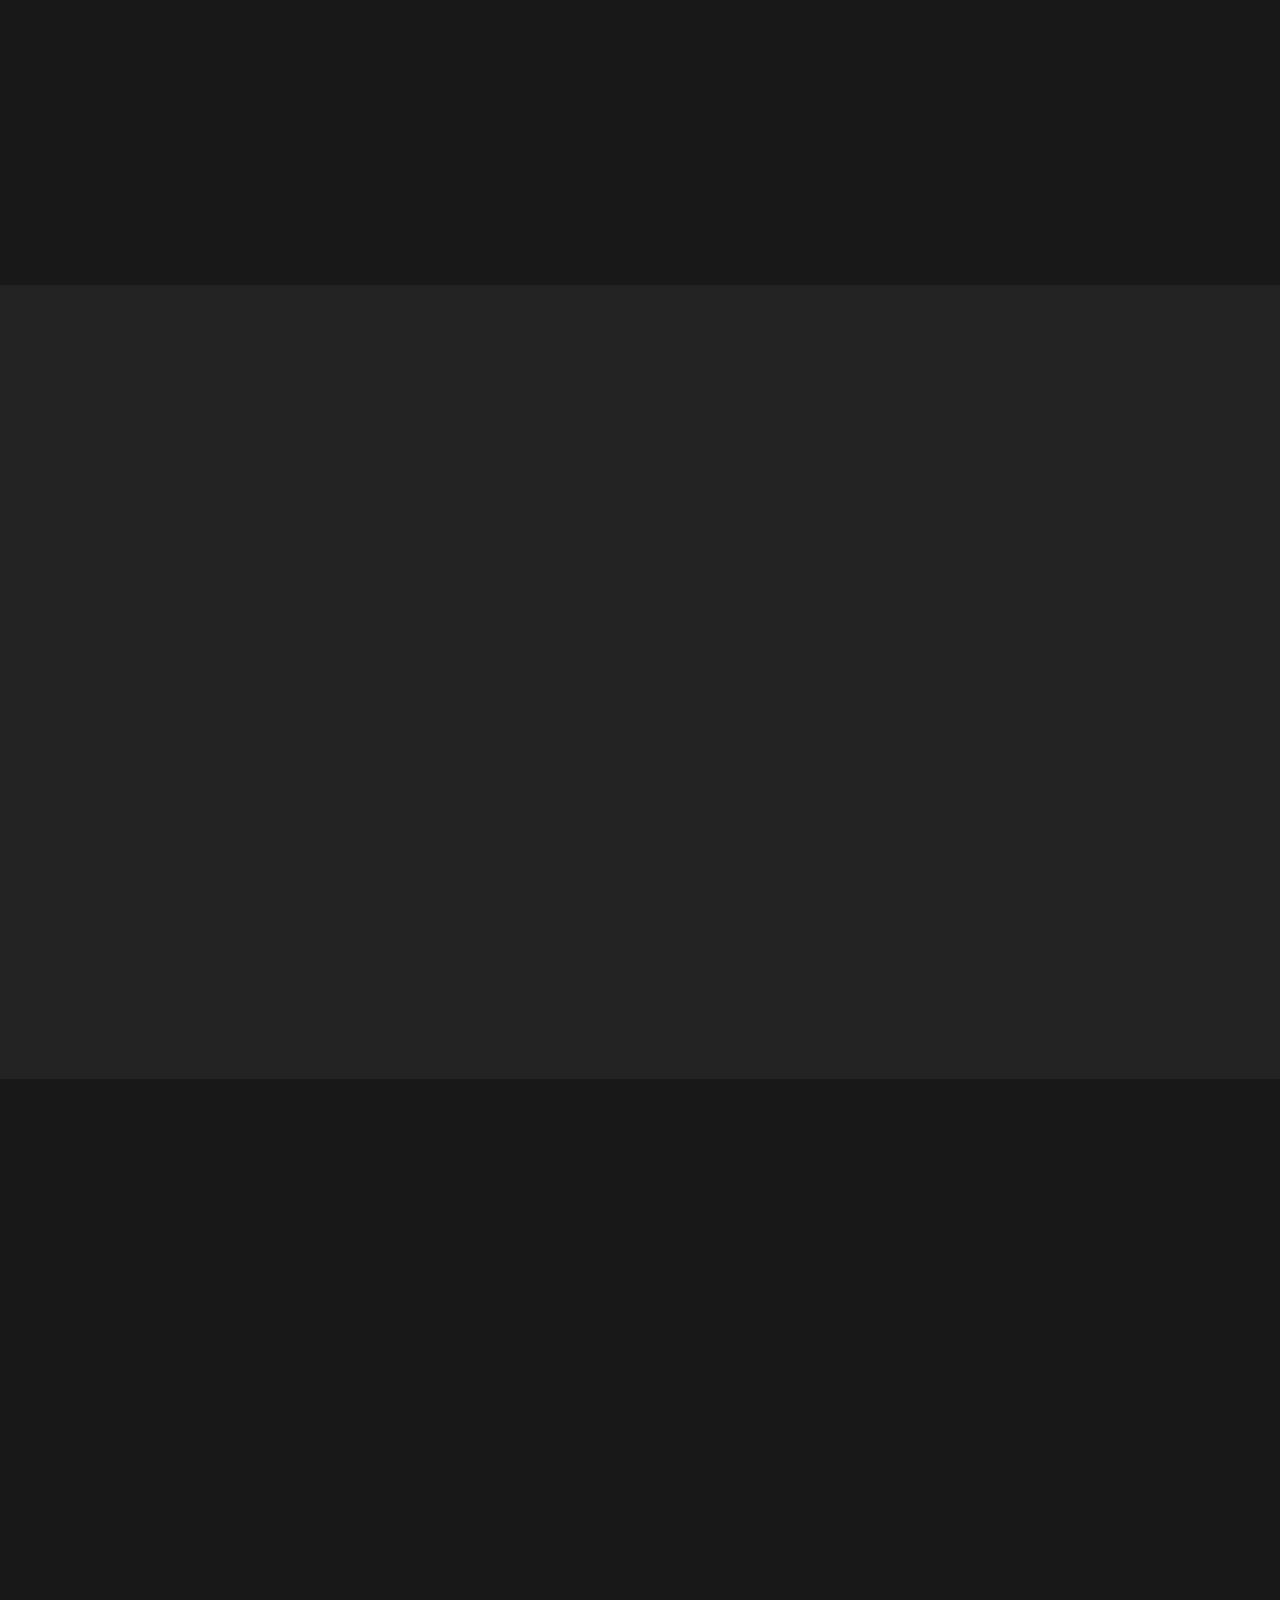
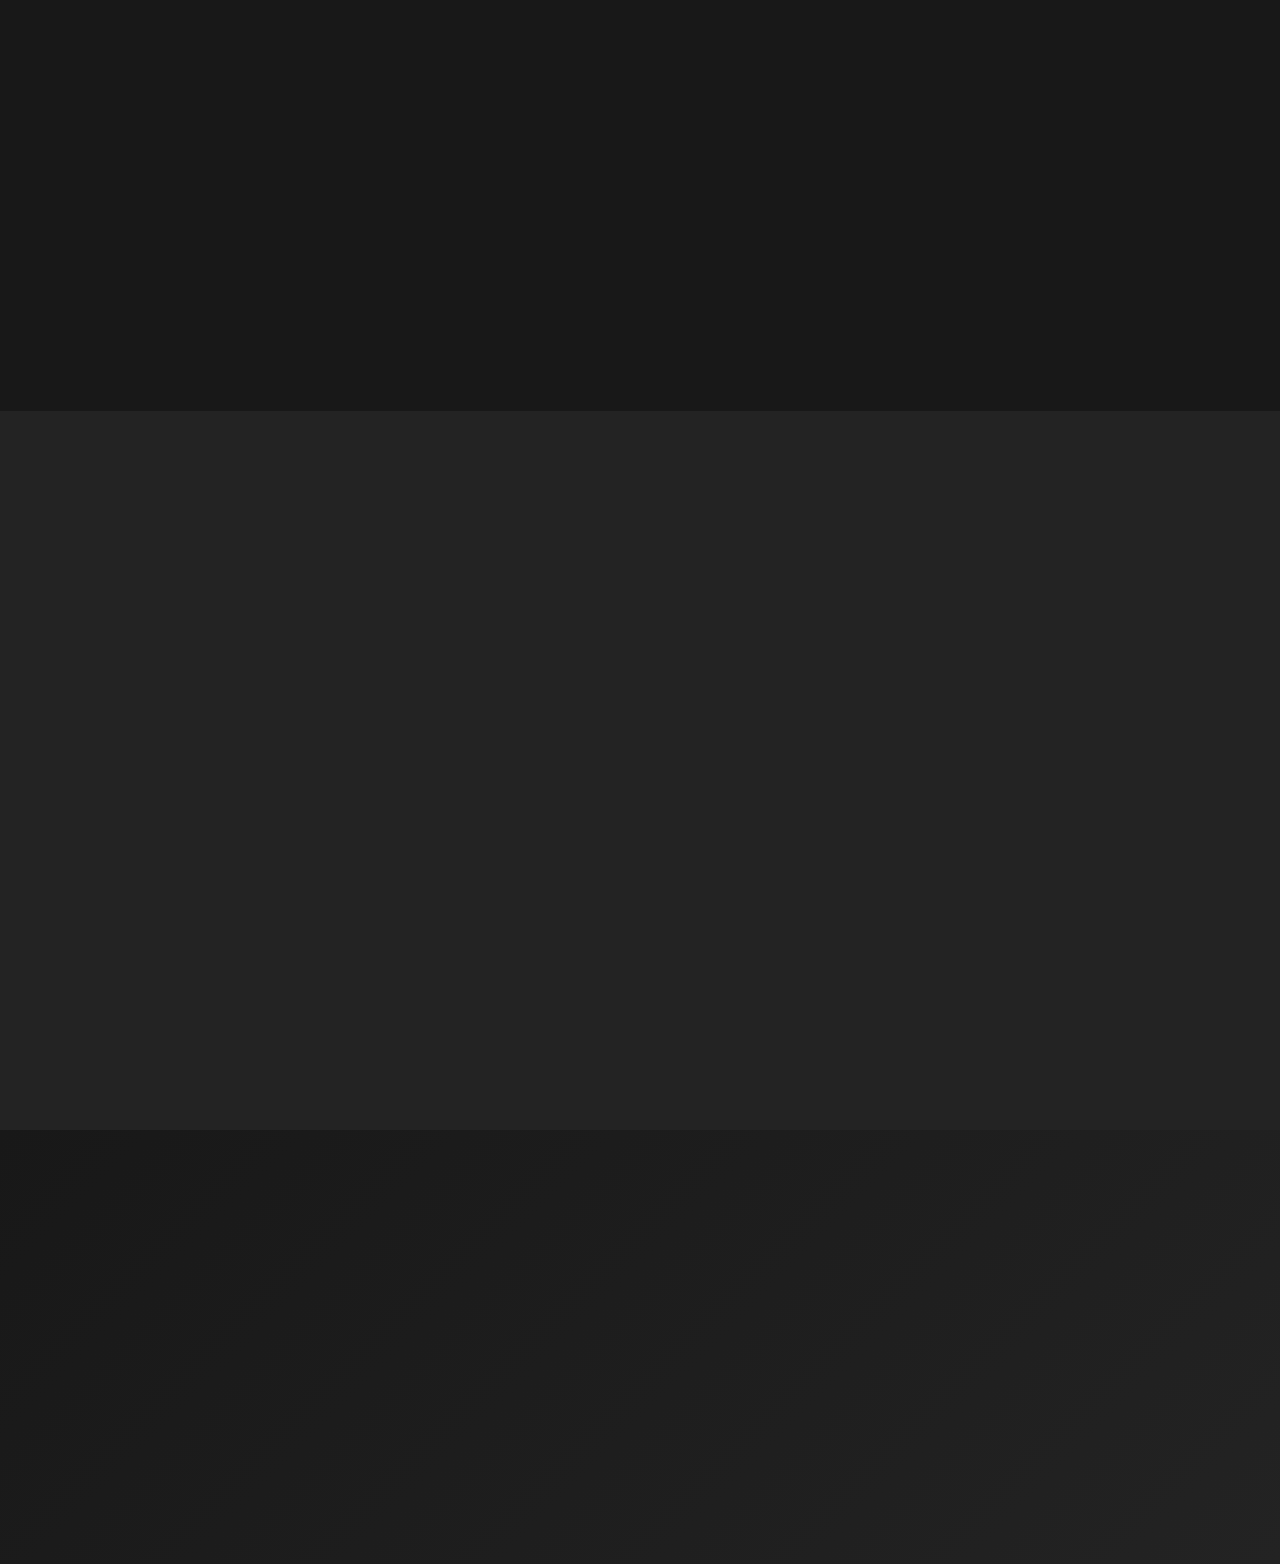
<file: services.html>
<!DOCTYPE html>
<html>

<head>
	<title>Services - Fitness Club</title>
	<meta name="viewport" content="width=device-width, initial-scale=1">
	<link rel="stylesheet" href="css/about.css">
	<link rel="stylesheet" href="css/animate.css">
	<link rel="stylesheet" href="css/header.css">
	<link rel="stylesheet" href="css/lightTheme.css">
	<link rel="stylesheet" href="css/responsive.css">
	<link rel="stylesheet" href="css/search.css">
	<link rel="stylesheet" href="css/variables.css">
	<link rel="stylesheet" href="css/services.css">
	<link rel="stylesheet" href="css/services-page.css">

	<style>
		.wow:first-child {
			visibility: hidden;
		}
	</style>

</head>

<body>


	<header>
		<div class="container">
			<div class="logo">
				<a href="index.html">Fitness <span>Club</span></a>
			</div>
			<nav class="nav">
				<ul>
					<li><a href="index.html">Home</a></li>
					<li><a href="about.html">About us</a></li>
					<li><a href="services.html" class="active">Services</a></li>
					<li><a href="index.html#classes">Classes</a></li>
				</ul>
			</nav>

			<div class="auth-section">
				<div class="search-theme-toggle">
					<button class="nav-icon search-toggle" id="searchToggleBtn" aria-label="Open search"
						title="Open search"><i class="fa fa-search"></i></button>
					<button class="nav-icon theme-toggle" id="themeToggleBtn" aria-label="Toggle theme"
						title="Toggle theme"><i class="fa fa-moon-o" id="themeIcon"></i></button>
				</div>
				<a class="Signup" href="login-signup.html">Signup</a>
				<a class="Login" href="login-signup.html">Login</a>
			</div>
			<a class="ham-burger">
				<span></span>
				<span></span>
			</a>
		</div>
	</header>


	<section class="services-hero wow fadeIn" id="services-hero">
		<div class="container">
			<div class="hero-content">
				<h1 class="wow slideInLeft" data-wow-delay="0.5s">Our <span>Services</span></h1>
				<p class="wow slideInRight" data-wow-delay="0.7s">Comprehensive fitness solutions tailored to your goals</p>
			</div>
		</div>
	</section>


	<section class="main-services" id="main-services">
		<div class="container">
			<div class="section-header wow fadeInUp">
				<h2>What We Offer</h2>
				<p>Discover our comprehensive range of fitness services designed to help you achieve your goals</p>
			</div>
			<div class="services-grid">
				<div class="service-card wow slideInLeft">
					<div class="service-icon">
						<i class="fa fa-dumbbell"></i>
					</div>
					<h3>Personal Training</h3>
					<p>One-on-one training sessions with certified personal trainers who create customized workout plans based on your fitness level, goals, and preferences.</p>
					<ul class="service-features">
						<li><i class="fa fa-check"></i> Customized workout plans</li>
						<li><i class="fa fa-check"></i> Progress tracking</li>
						<li><i class="fa fa-check"></i> Nutritional guidance</li>
						<li><i class="fa fa-check"></i> Flexible scheduling</li>
					</ul>
					<a href="#" class="service-btn">Learn More</a>
				</div>

				<div class="service-card wow slideInUp">
					<div class="service-icon">
						<i class="fa fa-users"></i>
					</div>
					<h3>Group Classes</h3>
					<p>High-energy group fitness classes led by experienced instructors. From cardio to strength training, we have classes for every fitness level.</p>
					<ul class="service-features">
						<li><i class="fa fa-check"></i> Multiple class types</li>
						<li><i class="fa fa-check"></i> Experienced instructors</li>
						<li><i class="fa fa-check"></i> Motivational atmosphere</li>
						<li><i class="fa fa-check"></i> All fitness levels</li>
					</ul>
					<a href="#" class="service-btn">Learn More</a>
				</div>

				<div class="service-card wow slideInRight">
					<div class="service-icon">
						<i class="fa fa-heartbeat"></i>
					</div>
					<h3>Cardio Training</h3>
					<p>State-of-the-art cardio equipment including treadmills, ellipticals, stationary bikes, and rowing machines for effective cardiovascular workouts.</p>
					<ul class="service-features">
						<li><i class="fa fa-check"></i> Modern equipment</li>
						<li><i class="fa fa-check"></i> Heart rate monitoring</li>
						<li><i class="fa fa-check"></i> Calorie tracking</li>
						<li><i class="fa fa-check"></i> 24/7 availability</li>
					</ul>
					<a href="#" class="service-btn">Learn More</a>
				</div>

				<div class="service-card wow slideInLeft">
					<div class="service-icon">
						<i class="fa fa-balance-scale"></i>
					</div>
					<h3>Strength Training</h3>
					<p>Comprehensive strength training programs with free weights, machines, and functional training equipment to build muscle and increase strength.</p>
					<ul class="service-features">
						<li><i class="fa fa-check"></i> Free weights area</li>
						<li><i class="fa fa-check"></i> Machine training</li>
						<li><i class="fa fa-check"></i> Functional training</li>
						<li><i class="fa fa-check"></i> Expert guidance</li>
					</ul>
					<a href="#" class="service-btn">Learn More</a>
				</div>

				<div class="service-card wow slideInUp">
					<div class="service-icon">
						<i class="fa fa-leaf"></i>
					</div>
					<h3>Yoga & Pilates</h3>
					<p>Mind-body classes focusing on flexibility, balance, and core strength. Perfect for stress relief and improving overall wellness.</p>
					<ul class="service-features">
						<li><i class="fa fa-check"></i> Multiple styles</li>
						<li><i class="fa fa-check"></i> Stress relief</li>
						<li><i class="fa fa-check"></i> Flexibility training</li>
						<li><i class="fa fa-check"></i> Mindful practice</li>
					</ul>
					<a href="#" class="service-btn">Learn More</a>
				</div>

				<div class="service-card wow slideInRight">
					<div class="service-icon">
						<i class="fa fa-apple"></i>
					</div>
					<h3>Nutrition Coaching</h3>
					<p>Professional nutrition guidance to complement your fitness journey. Get personalized meal plans and dietary advice from certified nutritionists.</p>
					<ul class="service-features">
						<li><i class="fa fa-check"></i> Personalized plans</li>
						<li><i class="fa fa-check"></i> Expert consultation</li>
						<li><i class="fa fa-check"></i> Progress monitoring</li>
						<li><i class="fa fa-check"></i> Ongoing support</li>
					</ul>
					<a href="#" class="service-btn">Learn More</a>
				</div>
			</div>
		</div>
	</section>

	<section class="equipment-section" id="equipment">
		<div class="container">
			<div class="content">
				<div class="equipment-text wow slideInLeft">
					<h2>State-of-the-Art Equipment</h2>
					<p>Our facility is equipped with the latest fitness technology and equipment from leading manufacturers. Whether you're a beginner or an advanced athlete, we have everything you need to achieve your fitness goals.</p>
					<div class="equipment-categories">
						<div class="category">
							<h4><i class="fa fa-heart"></i> Cardio Equipment</h4>
							<p>Treadmills, ellipticals, stationary bikes, rowing machines, and stair climbers</p>
						</div>
						<div class="category">
							<h4><i class="fa fa-dumbbell"></i> Strength Equipment</h4>
							<p>Free weights, cable machines, Smith machines, and functional training equipment</p>
						</div>
						<div class="category">
							<h4><i class="fa fa-cog"></i> Specialty Equipment</h4>
							<p>TRX suspension trainers, kettlebells, resistance bands, and foam rollers</p>
						</div>
					</div>
				</div>
				<div class="equipment-image wow slideInRight">
					<img src="images/gallery2.jpg" alt="Gym Equipment" />
				</div>
			</div>
		</div>
	</section>
	
	<section class="training-programs" id="training-programs">
		<div class="container">
			<div class="section-header wow fadeInUp">
				<h2>Specialized Training Programs</h2>
				<p>Targeted programs designed for specific fitness goals and skill levels</p>
			</div>
			<div class="programs-grid">
				<div class="program-card wow bounceInUp">
					<div class="program-image">
						<img src="images/class1.jpg" alt="Weight Loss Program" />
						<div class="program-overlay">
							<span class="program-duration">8 Weeks</span>
						</div>
					</div>
					<div class="program-content">
						<h3>Weight Loss Program</h3>
						<p>Comprehensive program combining cardio, strength training, and nutrition guidance to help you achieve sustainable weight loss.</p>
						<div class="program-features">
							<span><i class="fa fa-clock-o"></i> 3-5 sessions/week</span>
							<span><i class="fa fa-user"></i> Personal trainer</span>
							<span><i class="fa fa-chart-line"></i> Progress tracking</span>
						</div>
						<a href="#" class="program-btn">Join Program</a>
					</div>
				</div>

				<div class="program-card wow bounceInUp" data-wow-delay="0.2s">
					<div class="program-image">
						<img src="images/gallery3.jpg" alt="Muscle Building" />
						<div class="program-overlay">
							<span class="program-duration">12 Weeks</span>
						</div>
					</div>
					<div class="program-content">
						<h3>Muscle Building</h3>
						<p>Intensive strength training program designed to build lean muscle mass and increase overall strength and power.</p>
						<div class="program-features">
							<span><i class="fa fa-clock-o"></i> 4-6 sessions/week</span>
							<span><i class="fa fa-user"></i> Strength coach</span>
							<span><i class="fa fa-chart-line"></i> Body composition</span>
						</div>
						<a href="#" class="program-btn">Join Program</a>
					</div>
				</div>

				<div class="program-card wow bounceInUp" data-wow-delay="0.4s">
					<div class="program-image">
						<img src="images/gallery4.jpg" alt="Functional Fitness" />
						<div class="program-overlay">
							<span class="program-duration">6 Weeks</span>
						</div>
					</div>
					<div class="program-content">
						<h3>Functional Fitness</h3>
						<p>Movement-based training that improves everyday activities, balance, flexibility, and overall functional strength.</p>
						<div class="program-features">
							<span><i class="fa fa-clock-o"></i> 2-3 sessions/week</span>
							<span><i class="fa fa-user"></i> Functional trainer</span>
							<span><i class="fa fa-chart-line"></i> Movement assessment</span>
						</div>
						<a href="#" class="program-btn">Join Program</a>
					</div>
				</div>
			</div>
		</div>
	</section>
	
	<section class="service-features-section" id="service-features">
		<div class="container">
			<div class="features-grid">
				<div class="feature-item wow fadeInLeft">
					<div class="feature-icon">
						<i class="fa fa-clock-o"></i>
					</div>
					<h4>24/7 Access</h4>
					<p>Round-the-clock access to our facilities for premium members</p>
				</div>
				<div class="feature-item wow fadeInUp">
					<div class="feature-icon">
						<i class="fa fa-wifi"></i>
					</div>
					<h4>Free WiFi</h4>
					<p>High-speed internet access throughout the facility</p>
				</div>
				<div class="feature-item wow fadeInRight">
					<div class="feature-icon">
						<i class="fa fa-shower"></i>
					</div>
					<h4>Locker Rooms</h4>
					<p>Clean, spacious locker rooms with showers and amenities</p>
				</div>
				<div class="feature-item wow fadeInLeft">
					<div class="feature-icon">
						<i class="fa fa-car"></i>
					</div>
					<h4>Free Parking</h4>
					<p>Convenient parking space for all members</p>
				</div>
				<div class="feature-item wow fadeInUp">
					<div class="feature-icon">
						<i class="fa fa-tint"></i>
					</div>
					<h4>Water Stations</h4>
					<p>Refill stations to keep you hydrated during workouts</p>
				</div>
				<div class="feature-item wow fadeInRight">
					<div class="feature-icon">
						<i class="fa fa-mobile"></i>
					</div>
					<h4>Mobile App</h4>
					<p>Track your progress and book classes through our mobile app</p>
				</div>
			</div>
		</div>
	</section>
	
	<section class="cta-section" id="cta">
		<div class="container">
			<div class="cta-content wow fadeInUp">
				<h2>Ready to Start Your Fitness Journey?</h2>
				<p>Join thousands of members who have transformed their lives with our comprehensive fitness services</p>
				<div class="cta-buttons">
					<a href="index.html#price" class="cta-btn primary">View Pricing</a>
					<a href="index.html#contact" class="cta-btn secondary">Contact Us</a>
				</div>
			</div>
		</div>
	</section>
	
	<div id="searchOverlay" class="search-overlay">
		<div class="search-modal">
			<button class="close-search" id="closeSearchBtn" aria-label="Close search" title="Close search"><i
					class="fa fa-times"></i></button>
			<form class="search-form" onsubmit="return false;">
				<input type="text" placeholder="Search..." autofocus />
				<button type="submit" title="Search"><i class="fa fa-search"></i></button>
			</form>
		</div>
	</div>

	<script src="https://ajax.googleapis.com/ajax/libs/jquery/3.4.1/jquery.min.js"></script>
	<script>
	$(document).ready(function(){

       $(".nav ul li a, .go-down").click(function(event){
         if(this.hash !== ""){

              event.preventDefault();

              var hash=this.hash; 

              $('html,body').animate({
                scrollTop:$(hash).offset().top
              },800 , function(){
                 window.location.hash=hash;
              });

              $(".nav ul li a").removeClass("active")
              $(this).addClass("active")
         }
      })
})

</script>

	<script src="js/main.js"></script>
	<script src="js/wow.min.js"></script>
	<script>
		wow = new WOW(
			{
				animateClass: 'animated',
				offset: 0,
			}
		);
		wow.init();
	</script>
</body>

</html>
</file>
<file: css/about.css>
.about{
	padding:80px 0px;
	background-color: var(--color-bg); 
}

.about .content{ 
 -webkit-display: flex;
 display: flex;
}
.about .content .box{
	flex:0 0 33.33%;
	max-width: 33.33%;
	padding:15px;
}
.about .content .box .inner{
	background-color: var(--color-bg-secondary);
	-webkit-transition: all 0.3s ease;
	transition: all 0.3s ease;
	border-radius: 8px;
	overflow: hidden;
}
.about .content .box .inner:hover{
	-webkit-transform: translateY(-10px);
	transform: translateY(-10px);
	-webkit-box-shadow: 0 15px 30px rgba(255, 136, 0, 0.3);
	box-shadow: 0 15px 30px rgba(255, 136, 0, 0.3);
}
.about .content .box:nth-child(2) .inner{
	background-color: #ff8800; 
}
.about .content .box .inner .img{
	overflow: hidden;
	position: relative;
}
.about .content .box .inner .img img{
	width: 100%;
	-webkit-transition: all 0.5s ease;
	transition: all 0.5s ease;
	-webkit-transform: scale(1);
	transform: scale(1);
}
.about .content .box .inner .img:hover img{
	-webkit-transform: scale(1.1);
	transform: scale(1.1);
}
.about .content .box .inner .text{
	padding:30px;
}
.about .content .box .inner .text h4{
  font-size: 20px;
  margin:0;
  padding: 0px 0px 15px;
  font-weight: 500;
  color: var(--color-text);
  text-transform: capitalize;
  text-align: center;
}
.about .content .box .inner .text p{
  font-size: 15px;
  line-height:20px;
  color: var(--color-text);
  text-align: center;
  margin:0;
  font-family: 'Open Sans', sans-serif;
}
</file>
<file: css/classes.css>
.classes{
	padding:80px 0px 50px;
	background-color: var(--color-bg);
}

.classes .content{
	-webkit-display: flex;
	display: flex;
}

.classes .content .box{
	padding:15px;
	flex:0 0 50%;
	max-width: 50%;
}

.classes .content .img{
	overflow: hidden;
	border-radius: 8px;
	-webkit-transition: all 0.3s ease;
	transition: all 0.3s ease;
}
.classes .content .img:hover{
	-webkit-transform: translateY(-5px);
	transform: translateY(-5px);
	-webkit-box-shadow: 0 10px 25px rgba(255, 136, 0, 0.3);
	box-shadow: 0 10px 25px rgba(255, 136, 0, 0.3);
}
.classes .content .img img{
	width: 100%;
	-webkit-transform: rotateY(180deg);
	transform: rotateY(180deg);
	-webkit-transition: all 0.5s ease;
	transition: all 0.5s ease;
}
.classes .content .img:hover img{
	-webkit-transform: rotateY(180deg) scale(1.05);
	transform: rotateY(180deg) scale(1.05);
}

.classes .content .text h2{
    font-size: 30px;
    font-weight: 500;
    color: var(--color-text);
    padding: 0px 0px 20px;
}

.classes .content .text p{
	font-size: 15px;
    line-height: 20px;
    color: var(--color-text);
    margin: 0;
    padding: 0px 0px 30px;
    font-family: 'Open Sans', sans-serif;
}


.classes .content .class-items .item{
	margin-bottom: 30px;
	display: flex;
	-webkit-transition: all 0.3s ease;
	transition: all 0.3s ease;
	border-radius: 8px;
	overflow: hidden;
}
.classes .content .class-items .item:hover{
	-webkit-transform: translateY(-5px);
	transform: translateY(-5px);
	-webkit-box-shadow: 0 10px 25px rgba(255, 136, 0, 0.3);
	box-shadow: 0 10px 25px rgba(255, 136, 0, 0.3);
}
.classes .content .class-items .item:nth-child(1){
 background-color: var(--color-bg-secondary);
}
.classes .content .class-items .item:nth-child(2){
 background-color: #ff8800; /* orange accent */
}
.classes .content .class-items .item .item-text{
	padding: 15px;
	display: flex;
	flex-direction: column;
	justify-content: center;
}
.classes .content .class-items .item .item-text,
.classes .content .class-items .item .item-img{
	flex:0 0 50%;
	max-width: 50%;
	position: relative;
}
.classes .content .class-items .item .item-img{
	overflow: hidden;
}
.classes .content .class-items .item .item-img img{
 width: 100%;
 display: block;
 -webkit-transition: all 0.5s ease;
 transition: all 0.5s ease;
 -webkit-transform: scale(1);
 transform: scale(1);
}
.classes .content .class-items .item .item-img:hover img{
	-webkit-transform: scale(1.1);
	transform: scale(1.1);
}
.classes .content .class-items .item .item-img .price{
	position: absolute;
	height: 50px;
	width: 60px;
	font-size:20px;
	font-weight: 500; 
	color:#ffffff;
	text-align: center;
	line-height: 50px;
	-webkit-transition: all 0.3s ease;
	transition: all 0.3s ease;
}
.classes .content .class-items .item:hover .item-img .price{
	-webkit-transform: scale(1.1);
	transform: scale(1.1);
}
.classes .content .class-items .item:nth-child(1) .item-img .price{
 background-color: #ff8800; /* orange accent */
 left:0;
 top:0;
}
.classes .content .class-items .item:nth-child(2) .item-img .price{
 background-color: #222222;
 right:0;
 top:0;
}
.classes .content .class-items .item .item-text h4{
	font-size: 20px;
    margin: 0;
    padding: 0px 0px 15px;
    font-weight: 500;
    color: var(--color-text);
    text-transform: capitalize;
    text-align: left;
}

.classes .content .class-items .item .item-text p{
	font-size: 15px;
    line-height: 20px;
    color: var(--color-text);
    text-align:left;
    margin: 0;
    padding:0 0 20px;
    font-family: 'Open Sans', sans-serif;
}
.classes .content .class-items .item .item-text a{
 font-size: 16px;
 text-decoration: none;
 display: inline-block;
 color: var(--color-text);
 -webkit-transition: all 0.3s ease;
 transition: all 0.3s ease;
}
.classes .content .class-items .item .item-text a:hover{
	-webkit-transform: translateX(5px);
	transform: translateX(5px);
	color: #ff8800;
}

.classes .content .class-items .item .item-text a{
	color:#ffffff;
}
</file>
<file: css/contact.css>
.contact{
	padding:80px 0px;
	background-color: var(--color-bg); 
}

.contact .content{
	-webkit-display: flex;
	display: flex;
}

.contact .content .box{
	flex:0 0 50%;
	max-width: 50%;
	padding: 15px;
}

.contact .content .form input,
.contact .content .form textarea{
 height: 45px;
 width: 100%;
 padding:6px 12px;
 margin-bottom: 25px;
 background-color: var(--color-bg-secondary); 
 border:1px solid #ff8800; 
 font-family: 'Open-sans',sans-serif;
 color:var(--color-text);
}
.contact .content .form input:focus,
.contact .content .form textarea:focus{
 outline: none;
}
.contact .content .form input::placeholder,
.contact .content .form textarea::placeholder{
	color:var(--color-text);
}
.contact .content .form textarea{
	height: 100px;
}

.contact .content .form button{
	border:none;
	outline: none;
	box-shadow: none;
	height: 45px;
	padding:0px 50px;
	border:1px solid transparent;
	background-color: #ff8800; 
	color:var(--color-text);
	font-size: 15px;
	transition: all .5s ease;
	cursor: pointer;
}
.contact .content .form button:hover{
	background-color:transparent;
	color:#ff8800; 
    border-color:#ff8800;
}

.contact .content .text h2{
	font-size: 30px;
    font-weight: 500;
    color: #ff8800; 
    padding: 0px 0px 20px;
}
.contact .content .text p{
    font-size: 15px;
    line-height: 20px;
    color: var(--color-text);
    margin: 0;
    padding: 0px 0px 30px;
    font-family: 'Open-sans', sans-serif;
}

.contact .content .text .info ul{
	list-style: none;
	padding:0;
	margin:0;
}

.contact .content .text .info li{
	display: block;
	margin-bottom: 15px;
	color: var(--color-text);
	font-size: 15px;
	letter-spacing: 1px;
	position: relative;
	padding-left: 40px;
	font-family: 'Open-Sans',sans-serif;
}
.contact .content .text .info li span{
	display: inline-block;
	position: absolute;
	left:0px;
	top:0px;
	font-size: 20px;
	color:#ff8800; 
}
.contact .content .text .social {
	padding-top: 30px;
}
.contact .content .text .social a{
	height: 40px;
	width: 40px;
	line-height: 40px;
	text-align: center;
	background-color: #ff8800;
    text-decoration: none;	
    display: inline-block;
    margin-right: 10px;
    transition: all .5s ease;
    border:1px solid transparent;
} 

.contact .content .text .social a:hover{
	background-color: transparent;
    border-color: #ff8800;
}

.contact .content .text .social a span{
	color:var(--color-text);
	font-size: 20px;
}

.contact .content .text .copy{
	border-top:1px solid var(--color-border-secondary);
	margin-top: 30px;
	padding-top: 20px;
	color: var(--color-text);
	font-size: 15px;
}
</file>
<file: css/gallery.css>
.gallery .content{
	-webkit-display: flex;
	display: flex;
	flex-wrap: wrap;
}

.gallery .content .box{
	flex:0 0 50%;
	max-width: 50%;	
	position: relative;
	overflow: hidden;
	-webkit-transition: all 0.3s ease;
	transition: all 0.3s ease;
}
.gallery .content .box:hover{
	-webkit-transform: scale(1.02);
	transform: scale(1.02);
	-webkit-box-shadow: 0 10px 25px rgba(255, 136, 0, 0.4);
	box-shadow: 0 10px 25px rgba(255, 136, 0, 0.4);
}
.gallery .content .box img{
	display: block;
	width: 100%;
	-webkit-filter: grayscale(100%) brightness(0.8);
	filter: grayscale(100%) brightness(0.8);
	-webkit-transition: all .5s ease;
	transition: all .5s ease;
	background-color: var(--color-bg); 
}
.gallery .content .box img:hover{
	-webkit-filter: grayscale(0%) brightness(1.1);
	filter: grayscale(0%) brightness(1.1);
	-webkit-transform: scale(1.1);
	transform: scale(1.1);
}
.gallery .content .box::before{
	content: '';
	position: absolute;
	top: 0;
	left: 0;
	right: 0;
	bottom: 0;
	background: linear-gradient(45deg, rgba(255, 136, 0, 0.3), transparent);
	opacity: 0;
	-webkit-transition: all 0.3s ease;
	transition: all 0.3s ease;
	z-index: 1;
}
.gallery .content .box:hover::before{
	opacity: 1;
}

.gallery h2{
	font-size: 30px;
    font-weight: 500;
    color: #ff8800; 
    padding: 0px 0px 20px;
    text-align: center;
}
</file>
<file: css/header.css>
header{
	position:fixed;
	left: 0px;
	top:0px;
	width: 100%;
	z-index: 10;
	background: var(--color-overlay);
	padding: 10px 0 10px 0;
	box-shadow: 0 4px 24px 0 var(--color-shadow);
	-webkit-backdrop-filter: blur(8px);
	backdrop-filter: blur(8px);
	border-bottom-left-radius: 18px;
	border-bottom-right-radius: 18px;
	transition: background 0.3s, box-shadow 0.3s;
}

header .container{
	max-width: 1170px;
	margin: auto;
	display: flex;
	justify-content: space-between;
	align-items: center;
	padding: 0 24px;
}

header .logo a{
	font-size: 32px;
	text-decoration: none;
	color: var(--color-text);
	font-weight: 700;
	letter-spacing: 2px;
	transition: color 0.3s;
}

header .logo a span{
	color:#ff8800;
	letter-spacing: 1px;
}

header .nav {
  position: static;
  background: transparent;
  width: auto;
  height: auto;
  padding: 0;
  transform: none;
  display: flex;
  align-items: center;
  transition: none;
}

header .nav ul {
  display: flex;
  flex-direction: row;
  gap: 18px;
  list-style: none;
  margin: 0;
  padding: 0;
}

header .nav ul li {
  display: block;
}

header .nav ul li a {
  text-decoration: none;
  font-size: 18px;
  font-weight: 500;
  color: var(--color-text);
  padding: 8px 22px;
  border-radius: 8px;
  transition: background 0.2s, color 0.2s, transform 0.2s;
  position: relative;
  letter-spacing: 0.5px;
  display: inline-block;
}

header .nav ul li a:hover, header .nav ul li a.active {
  transform: scale(1.08);
}

header .nav ul li a::after {
  content: '';
  display: block;
  margin: 0 auto;
  width: 0%;
  height: 2px;
  background: #ff8800;
  border-radius: 2px;
  transition: width 0.3s;
}

header .nav ul li a:hover::after, header .nav ul li a.active::after {
  width: 60%;
}

header .ham-burger {
  display: none;
  cursor: pointer;
  background: none;
  border: none;
  padding: 5px;
  z-index: 100;
}

header .ham-burger span{
	height: 3px;
	margin-bottom:8px;
	display: block;
	background-color: var(--color-text);
	width:30px;
	-webkit-transition: transform .5s ease;
	transition: transform .5s ease;
}

header .ham-burger span:nth-child(1){
	transform-origin: left top;
}

header .ham-burger span:nth-child(2){
	transform-origin: left bottom;
}

header .ham-burger.active span:nth-child(1){
	-webkit-transform: rotate(45deg) translateY(-6px);
	transform: rotate(45deg) translateY(-6px);
}

header .ham-burger.active span:nth-child(2){
	-webkit-transform: rotate(-45deg) translateY(6px);
	transform: rotate(-45deg) translateY(6px)
}

header .auth-section {
  display: flex;
  gap: 10px;
  align-items: center;
  margin-left: 20px;
}

header .auth-section a {
  padding: 7px 20px;
  font-size: 15px;
  font-weight: 500;
  color: var(--color-text);
  border-radius: 8px;
  text-decoration: none;
  transition: background 0.18s, color 0.18s;
}

header .auth-section .Login {
  background: var(--color-accent);
  color: var(--color-text);
}

header .auth-section .Signup {
  color: var(--color-accent);
  border: 1px solid var(--color-accent);
}

header .auth-section .Signup:hover {
  background: var(--color-accent);
  color: var(--color-text);
}

header .auth-section .Login:hover {
  background: var(--color-text);
  color: var(--color-accent);
}

header .nav-icon {
  background: none;
  border: none;
  color: var(--color-accent);
  font-size: 20px;
  margin-left: 12px;
  cursor: pointer;
  padding: 6px 8px;
  border-radius: 6px;
  transition: background 0.18s, color 0.18s;
  outline: none;
  display: inline-flex;
  align-items: center;
  justify-content: center;
}

header .nav-icon:hover, header .nav-icon:focus {
  background: var(--color-btn-hover-bg);
  color: var(--color-btn-hover-text);
}

/* Responsive Design */
@media (max-width: 991px) {
  header .container {
    padding: 0 15px;
  }
  
  header .logo a {
    font-size: 28px;
  }
  
  header .auth-section {
    flex-direction: column;
    gap: 8px;
    margin-left: 15px;
    align-items: flex-start;
  }
  
  header .auth-section a {
    width: 100%;
    text-align: center;
    font-size: 14px;
    padding: 8px 15px;
    border-radius: 6px;
  }
  
  header .nav {
    position: fixed;
    background: rgba(24, 24, 24, 0.98);
    width: 280px;
    top: 0;
    right: 0;
    height: 100vh;
    z-index: 99;
    padding: 80px 0px 20px;
    transform: translateX(100%);
    transition: transform 0.3s ease;
    display: block;
    box-shadow: -2px 0 16px 0 rgba(0,0,0,0.18);
    border-top-left-radius: 18px;
    border-bottom-left-radius: 18px;
  }
  
  header .nav.open {
    transform: translateX(0);
  }
  
  header .nav ul {
    flex-direction: column;
    gap: 0;
    padding: 0 20px;
  }
  
  header .nav ul li {
    width: 100%;
    border-bottom: 1px solid rgba(255, 255, 255, 0.1);
  }
  
  header .nav ul li:last-child {
    border-bottom: none;
  }
  
  header .nav ul li a {
    font-size: 18px;
    padding: 15px 0;
    color: var(--color-text);
    background: none;
    border-radius: 0;
    text-align: left;
    box-shadow: none;
    transform: none;
    width: 100%;
    display: block;
  }
  
  header .nav ul li a:hover, header .nav ul li a.active {
    background: linear-gradient(90deg, var(--color-accent) 0%, var(--color-accent-light) 100%);
    color: var(--color-bg);
    transform: none;
    box-shadow: none;
  }
  
  header .nav ul li a::after {
    display: none;
  }
  
  header .ham-burger {
    display: inline-block;
    position: relative;
    z-index: 100;
  }
  
  /* Overlay for mobile menu */
  header::before {
    content: '';
    position: fixed;
    top: 0;
    left: 0;
    width: 100%;
    height: 100%;
    background: rgba(0, 0, 0, 0.5);
    z-index: 98;
    opacity: 0;
    visibility: hidden;
    transition: opacity 0.3s ease, visibility 0.3s ease;
  }
  
  header.nav-open::before {
    opacity: 1;
    visibility: visible;
  }
}

@media (max-width: 768px) {
  header .container {
    padding: 0 10px;
  }
  
  header .logo a {
    font-size: 24px;
  }
  
  header .auth-section {
    margin-left: 10px;
  }
  
  header .auth-section a {
    font-size: 12px;
    padding: 6px 12px;
  }
  
  header .nav {
    width: 260px;
    padding: 70px 0px 15px;
  }
  
  header .nav ul {
    padding: 0 15px;
  }
  
  header .nav ul li a {
    font-size: 16px;
    padding: 12px 0;
  }
  
  header .nav-icon {
    font-size: 18px;
    margin-left: 8px;
    padding: 5px 6px;
  }
}

@media (max-width: 480px) {
  header .logo a {
    font-size: 20px;
  }
  
  header .auth-section {
    margin-left: 8px;
  }
  
  header .auth-section a {
    font-size: 11px;
    padding: 5px 10px;
  }
  
  header .nav {
    width: 240px;
  }
  
  header .nav ul li a {
    font-size: 15px;
    padding: 10px 0;
  }
  
  header .nav-icon {
    font-size: 16px;
    margin-left: 6px;
  }
}
</file>
<file: css/home.css>
.home{
	height: 100vh;
	background-image: url('../images/home.jpg');
	background-size: cover;
	background-position: center;
	background-color: var(--color-bg); 
	padding:15px;
	-webkit-display: flex;
	display: flex;
	position: relative;
}

.home .go-down{
  position: absolute;
  bottom: 50px;
  width: 26px;
  height:40px;
  border:1px solid #ffffff;
  display: block;
  border-radius:4px;
  text-align: center;
  left:50%;
  margin-left: -13px;
}

.home .go-down .fa{
	color:#ffffff;
	-webkit-animation: goDown 1s ease infinite;
	animation: goDown 1s ease infinite;
}

@-webkit-keyframes goDown{
	0%{transform: translateY(0);opacity:.5}
	100%{transform: translateY(10px);}
}

@keyframes goDown{
	0%{transform: translateY(0);opacity:.5}
	100%{transform: translateY(10px);}
}

.home .container{
  -webkit-display: flex;
  display: flex;
  flex-direction: column;
  flex-grow: 1;
  justify-content: center;
  align-items: center;
  text-align: center;
}

.home h1{
	color:#ffffff;
	font-size: 60px;
	font-weight: 700;
	text-transform: uppercase;
	margin:0;
	line-height: 1.2;
}

.home h1 span{
	color:#ff8800; 
}
</file>
<file: css/lightTheme.css>
body.light-theme header {
    background: rgba(255,255,255,0.92);
    box-shadow: 0 4px 24px 0 rgba(0,0,0,0.08);
  }
  body.light-theme header .logo a,
  body.light-theme header .logo a span {
    color: #232323;
  }
  body.light-theme header .nav ul li a {
    color: #232323;
  }
  body.light-theme header .nav ul li a:hover, body.light-theme header .nav ul li a.active {
    background: #ff8800;
    color: #fff;
  }
  body.light-theme header .nav-icon {
    color: #232323;
  }
  body.light-theme header .nav-icon:hover, body.light-theme header .nav-icon:focus {
    background: #eee;
    color: #ff8800;
  }
  body.light-theme .auth-section .Login {
    background: #ff8800;
    color: #fff;
  }
  body.light-theme .auth-section .Signup {
    color: #ff8800;
    border: 1px solid #ff8800;
  }
  body.light-theme .auth-section .Signup:hover {
    background: #ff8800;
    color: #fff;
  }
  body.light-theme .auth-section .Login:hover {
    background: #fff;
    color: #ff8800;
  }
  body.light-theme .search-modal {
    background: #fff;
    color: #232323;
  }
  body.light-theme .search-form input[type="text"] {
    background: #f7f7f7;
    color: #232323;
    border: 1px solid #ccc;
  }
  body.light-theme .search-form input[type="text"]:focus {
    border: 1.5px solid #ff8800;
    background: #fff;
  }
  body.light-theme .search-form button[type="submit"] {
    background: #ff8800;
    color: #fff;
  }
  body.light-theme .search-form button[type="submit"]:hover, body.light-theme .search-form button[type="submit"]:focus {
    background: #232323;
    color: #ff8800;
  }
  body.light-theme .close-search {
    color: #ff8800;
  }
  body.light-theme .close-search:hover, body.light-theme .close-search:focus {
    background: #eee;
    color: #232323;
  }
  
  @media (max-width: 991px) {
    header .auth-section {
      flex-direction: column;
      gap: 8px;
      margin-left: 0;
      margin-top: 12px;
      align-items: flex-start;
    }
    header .auth-section a {
      width: 100%;
      text-align: center;
      font-size: 18px;
      padding: 10px 0;
      border-radius: 8px;
    }
  }
  
  .container{
      max-width: 1170px;
      margin: auto;
  }
</file>
<file: css/price.css>
.price-package{
	padding: 80px 0px;
	background-color: var(--color-bg); 
}
.price-package h2{
	font-size: 30px;
	font-weight: 500;
	color:#ff8800; 
	padding: 0px 0px 20px;
	text-align: center;
}

.price-package .title-p{
 font-size: 15px;
 line-height: 20px;
 color: var(--color-text);
 margin:0;
 text-align: center;
 padding:0 20% 50px;
 font-family: 'Open-sans', sans-serif;
}

.price-package .content{
	-webkit-display: flex;
	display: flex;
}
.price-package .content .box{
	flex:0 0 33.33%;
	max-width: 33.33%;
	padding: 15px;
}
.price-package .content .box .inner{
	background-color: var(--color-bg-secondary);
	-webkit-transition: all 0.3s ease;
	transition: all 0.3s ease;
	border-radius: 8px;
	overflow: hidden;
}
.price-package .content .box .inner:hover{
	-webkit-transform: translateY(-10px);
	transform: translateY(-10px);
	-webkit-box-shadow: 0 15px 35px rgba(255, 136, 0, 0.3);
	box-shadow: 0 15px 35px rgba(255, 136, 0, 0.3);
}
.price-package .content .box .inner .price-tag{
	padding: 15px;
	font-size: 20px;
	background-color: #ff8800; 
	color: var(--color-text);
	text-align: center;
	font-weight: 700;
	-webkit-transition: all 0.3s ease;
	transition: all 0.3s ease;
}
.price-package .content .box .inner:hover .price-tag{
	background-color: #e67e00;
	-webkit-transform: scale(1.05);
	transform: scale(1.05);
}
.price-package .content .box .inner .text{
	padding:30px 15px;
	text-align: center;
}
.price-package .content .box .inner .text h3{
	font-size: 24px;
	color:#ff8800;
	margin:0;
	padding:0px 0px 20px;
	font-weight: 700;
}
.price-package .content .box .inner .text p{
 font-size: 15px;
 line-height: 20px;
 color: var(--color-text);
 margin:0;
 text-align: center;
 padding:0 0 5px;
 font-family: 'Open-sans', sans-serif;	
}
.price-package .content .box .inner .text .btn{
    padding: 8px 30px;
    background-color: #ff8800; 
    color: var(--color-text);
    text-decoration: none;
    display: inline-block;
    border: 1px solid transparent;
    cursor: pointer;
    -webkit-transition: all .5s ease;
    transition: all .5s ease;
    margin-top: 10px;
}
.price-package .content .box .inner .text .btn:hover{
	border-color:#ff8800;
	color:#ff8800;
	background-color: transparent;
	-webkit-transform: translateY(-2px);
	transform: translateY(-2px);
}
.price-package .content .box .inner .img{
	overflow: hidden;
	position: relative;
}
.price-package .content .box .inner .img img{
	width: 100%;
	-webkit-transition: all 0.5s ease;
	transition: all 0.5s ease;
	-webkit-transform: scale(1);
	transform: scale(1);
}
.price-package .content .box .inner .img:hover img{
	-webkit-transform: scale(1.1);
	transform: scale(1.1);
}
</file>
<file: css/responsive.css>
@media (max-width: 1200px) {
  .container {
    max-width: 960px;
    padding: 0 20px;
  }

  .home h1 {
    font-size: 50px;
  }

  .price-package .title-p {
    padding: 0 10% 50px;
  }
}

@media (max-width: 991px) {
  .container {
    max-width: 720px;
    padding: 0 15px;
  }
  header {
    display: none;
  }
  .table {
    display: none;
  }

  .home {
    height: 100vh;
    background-position: center;
    padding: 10px;
  }

  .home h1 {
    font-size: 42px;
    text-align: center;
  }

  .home .container {
    justify-content: center;
    align-items: center;
    text-align: center;
  }

  .about .content {
    flex-wrap: wrap;
  }

  .about .content .box {
    flex: 0 0 50%;
    max-width: 50%;
    margin-bottom: 20px;
  }

  .about .content .box:nth-child(3) {
    flex: 0 0 100%;
    max-width: 100%;
  }

  .service .content {
    flex-wrap: wrap;
    gap: 30px;
  }

  .service .content .box {
    flex: 0 0 100%;
    max-width: 100%;
  }

  .service .content .text h2 {
    font-size: 28px;
  }

  .classes .content {
    flex-wrap: wrap;
  }

  .classes .content .box {
    flex: 0 0 100%;
    max-width: 100%;
    margin-bottom: 30px;
  }

  .classes .content .img {
    display: none;
  }

  .classes .content .class-items .item {
    flex-wrap: wrap;
  }

  .classes .content .class-items .item .item-text,
  .classes .content .class-items .item .item-img {
    flex: 0 0 100%;
    max-width: 100%;
  }

  .classes .content .class-items .item:nth-child(2) {
    flex-direction: column-reverse;
  }

  .start-today .content {
    flex-wrap: wrap;
  }

  .start-today .content .box {
    flex: 0 0 100%;
    max-width: 100%;
    margin-bottom: 30px;
  }

  .start-today .content .text {
    text-align: center;
  }

  .schedule .content {
    flex-wrap: wrap;
  }

  .schedule .content .box {
    flex: 0 0 100%;
    max-width: 100%;
    margin-bottom: 30px;
  }

  .schedule .content .text {
    text-align: center;
  }

  .schedule .content .timing .table {
    font-size: 14px;
  }

  .schedule .content .timing .table td {
    padding: 6px 4px;
  }

  .gallery .content {
    flex-wrap: wrap;
  }

  .gallery .content .box {
    flex: 0 0 50%;
    max-width: 50%;
  }

  .price-package .content {
    flex-wrap: wrap;
  }

  .price-package .content .box {
    flex: 0 0 50%;
    max-width: 50%;
    margin-bottom: 20px;
  }

  .price-package .content .box:nth-child(3) {
    flex: 0 0 100%;
    max-width: 100%;
  }

  .price-package .title-p {
    padding: 0 5% 50px;
  }

  .contact .content {
    flex-wrap: wrap;
  }

  .contact .content .box {
    flex: 0 0 100%;
    max-width: 100%;
    margin-bottom: 30px;
  }

  .contact .content .text {
    text-align: center;
  }

  .contact .content .text .info li {
    text-align: left;
  }
}

@media (max-width: 767px) {
  .container {
    max-width: 540px;
    padding: 0 10px;
  }

  .home {
    height: 100vh;
    padding: 5px;
  }

  .home h1 {
    font-size: 32px;
    line-height: 1.2;
  }

  .home .go-down {
    bottom: 30px;
    width: 20px;
    height: 30px;
  }

  .home .go-down .fa {
    font-size: 14px;
  }

  .about {
    padding: 60px 0;
  }

  .about .content .box {
    flex: 0 0 100%;
    max-width: 100%;
    margin-bottom: 30px;
  }

  .about .content .box .inner .text {
    padding: 20px;
  }

  .about .content .box .inner .text h4 {
    font-size: 18px;
  }

  .about .content .box .inner .text p {
    font-size: 14px;
  }

  .service {
    padding: 60px 0;
  }

  .service .content .text h2 {
    font-size: 24px;
  }

  .service .content .text p {
    font-size: 14px;
  }

  .service .content .accordian-container .head h4 {
    font-size: 16px;
  }

  .service .content .accordian-container .body p {
    font-size: 14px;
  }

  .classes {
    padding: 60px 0 30px;
  }

  .classes .content .text h2 {
    font-size: 24px;
  }

  .classes .content .text p {
    font-size: 14px;
  }

  .classes .content .class-items .item .item-text h4 {
    font-size: 18px;
  }

  .classes .content .class-items .item .item-text p {
    font-size: 14px;
  }

  .classes .content .class-items .item .item-img .price {
    height: 40px;
    width: 50px;
    font-size: 16px;
    line-height: 40px;
  }

  .start-today {
    padding: 60px 0;
  }

  .start-today .content .text h2 {
    font-size: 24px;
  }

  .start-today .content .text p {
    font-size: 14px;
  }

  .schedule {
    padding: 60px 0;
  }

  .schedule .content .text h2 {
    font-size: 24px;
  }

  .schedule .content .text p {
    font-size: 14px;
  }

  .schedule .content .timing .table {
    font-size: 12px;
  }

  .schedule .content .timing .table td {
    padding: 4px 2px;
  }

  .gallery {
    padding: 60px 0;
  }

  .gallery h2 {
    font-size: 24px;
  }

  .gallery .content .box {
    flex: 0 0 100%;
    max-width: 100%;
  }

  .price-package {
    padding: 60px 0;
  }

  .price-package h2 {
    font-size: 24px;
  }

  .price-package .title-p {
    font-size: 14px;
    padding: 0 20px 40px;
  }

  .price-package .content .box {
    flex: 0 0 100%;
    max-width: 100%;
    margin-bottom: 30px;
  }

  .price-package .content .box .inner .text h3 {
    font-size: 20px;
  }

  .price-package .content .box .inner .text p {
    font-size: 14px;
  }

  .contact {
    padding: 60px 0;
  }

  .contact .content .text h2 {
    font-size: 24px;
  }

  .contact .content .text p {
    font-size: 14px;
  }

  .contact .content .form input,
  .contact .content .form textarea {
    height: 40px;
    font-size: 14px;
  }

  .contact .content .form textarea {
    height: 80px;
  }

  .contact .content .form button {
    height: 40px;
    font-size: 14px;
    padding: 0 30px;
  }

  .contact .content .text .info li {
    font-size: 14px;
    padding-left: 30px;
  }

  .contact .content .text .info li span {
    font-size: 16px;
  }

  .contact .content .text .social a {
    height: 35px;
    width: 35px;
    line-height: 35px;
    margin-right: 8px;
  }

  .contact .content .text .social a span {
    font-size: 16px;
  }
}

@media (max-width: 575px) {
  .container {
    max-width: 100%;
    padding: 0 10px;
  }

  .home h1 {
    font-size: 28px;
  }

  .home .go-down {
    bottom: 20px;
    width: 18px;
    height: 25px;
  }

  .home .go-down .fa {
    font-size: 12px;
  }

  .about {
    padding: 40px 0;
  }

  .about .content .box .inner .text {
    padding: 15px;
  }

  .about .content .box .inner .text h4 {
    font-size: 16px;
  }

  .about .content .box .inner .text p {
    font-size: 13px;
  }

  .service {
    padding: 40px 0;
  }

  .service .content .text h2 {
    font-size: 22px;
  }

  .service .content .text p {
    font-size: 13px;
  }

  .service .content .accordian-container .head {
    padding: 10px 12px;
  }

  .service .content .accordian-container .head h4 {
    font-size: 15px;
  }

  .service .content .accordian-container .body {
    padding: 12px;
  }

  .service .content .accordian-container .body p {
    font-size: 13px;
  }

  .classes {
    padding: 40px 0 20px;
  }

  .classes .content .text h2 {
    font-size: 22px;
  }

  .classes .content .text p {
    font-size: 13px;
  }

  .classes .content .class-items .item .item-text {
    padding: 12px;
  }

  .classes .content .class-items .item .item-text h4 {
    font-size: 16px;
  }

  .classes .content .class-items .item .item-text p {
    font-size: 13px;
  }

  .classes .content .class-items .item .item-img .price {
    height: 35px;
    width: 45px;
    font-size: 14px;
    line-height: 35px;
  }

  .start-today {
    padding: 40px 0;
  }

  .start-today .content .text h2 {
    font-size: 22px;
  }

  .start-today .content .text p {
    font-size: 13px;
  }

  .schedule {
    padding: 40px 0;
  }

  .schedule .content .text h2 {
    font-size: 22px;
  }

  .schedule .content .text p {
    font-size: 13px;
  }

  .schedule .content .timing .table {
    font-size: 11px;
  }

  .schedule .content .timing .table td {
    padding: 3px 1px;
  }

  .gallery {
    padding: 40px 0;
  }

  .gallery h2 {
    font-size: 22px;
  }

  .price-package {
    padding: 40px 0;
  }

  .price-package h2 {
    font-size: 22px;
  }

  .price-package .title-p {
    font-size: 13px;
    padding: 0 15px 30px;
  }

  .price-package .content .box .inner .text {
    padding: 20px 10px;
  }

  .price-package .content .box .inner .text h3 {
    font-size: 18px;
  }

  .price-package .content .box .inner .text p {
    font-size: 13px;
  }

  .contact {
    padding: 40px 0;
  }

  .contact .content .text h2 {
    font-size: 22px;
  }

  .contact .content .text p {
    font-size: 13px;
  }

  .contact .content .form input,
  .contact .content .form textarea {
    height: 35px;
    font-size: 13px;
    margin-bottom: 20px;
  }

  .contact .content .form textarea {
    height: 70px;
  }

  .contact .content .form button {
    height: 35px;
    font-size: 13px;
    padding: 0 25px;
  }

  .contact .content .text .info li {
    font-size: 13px;
    padding-left: 25px;
    margin-bottom: 12px;
  }

  .contact .content .text .info li span {
    font-size: 14px;
  }

  .contact .content .text .social {
    padding-top: 20px;
  }

  .contact .content .text .social a {
    height: 30px;
    width: 30px;
    line-height: 30px;
    margin-right: 6px;
  }

  .contact .content .text .social a span {
    font-size: 14px;
  }

  .contact .content .text .copy {
    font-size: 13px;
    margin-top: 20px;
    padding-top: 15px;
  }
}

/* Extra Small Mobile Devices */
@media (max-width: 480px) {
  .home h1 {
    font-size: 24px;
  }

  .about .content .box .inner .text h4 {
    font-size: 15px;
  }

  .about .content .box .inner .text p {
    font-size: 12px;
  }

  .service .content .text h2 {
    font-size: 20px;
  }

  .service .content .text p {
    font-size: 12px;
  }

  .classes .content .text h2 {
    font-size: 20px;
  }

  .classes .content .text p {
    font-size: 12px;
  }

  .start-today .content .text h2 {
    font-size: 20px;
  }

  .start-today .content .text p {
    font-size: 12px;
  }

  .schedule .content .text h2 {
    font-size: 20px;
  }

  .schedule .content .text p {
    font-size: 12px;
  }

  .gallery h2 {
    font-size: 20px;
  }

  .price-package h2 {
    font-size: 20px;
  }

  .price-package .title-p {
    font-size: 12px;
  }

  .contact .content .text h2 {
    font-size: 20px;
  }

  .contact .content .text p {
    font-size: 12px;
  }
}

@media (max-width: 767px) and (orientation: landscape) {
  .home {
    height: 100vh;
  }

  .home h1 {
    font-size: 28px;
  }

  .home .go-down {
    bottom: 15px;
  }
}

@media (-webkit-min-device-pixel-ratio: 2), (min-resolution: 192dpi) {
  .home {
    background-image: url("../images/home@2x.jpg");
  }
}

@media print {
  .home .go-down,
  .ham-burger,
  .nav-icon,
  .btn {
    display: none !important;
  }

  .home {
    height: auto;
    background: none !important;
  }

  .home h1 {
    color: #000 !important;
  }

  * {
    color: #000 !important;
    background: #fff !important;
  }
}
</file>
<file: css/schedule.css>
.start-today{
	background-color: var(--color-bg-secondary);
}

.start-today .content{
	-webkit-display: flex;
	display: flex;
	align-items: center;
}

.start-today .content .box{
	flex:0 0 50%;
	max-width: 50%;
	padding:0px 15px;
}

.start-today .content .img img{
	width: 100%;
	display: block;
}

.start-today .content .text h2{
	font-size: 30px;
    font-weight: 500;
    color: #ff8800; 
    padding: 0px 0px 20px;
}

.start-today .content .text p{
	font-size: 15px;
    line-height: 20px;
    color: #cccccc;
    margin: 0;
    padding: 0px 0px 20px;
    font-family: 'Open Sans', sans-serif;
}

.start-today .content .text .btn{
	padding: 8px 30px;
    background-color: #ff8800; 
    color: var(--color-text);
    text-decoration: none;
    display: inline-block;
    border: 1px solid transparent;
    cursor: pointer;
    -webkit-transition: all .5s ease;
    transition: all .5s ease;
}

.start-today .content .text .btn:hover{
	color:#ff8800;
	border-color: #ff8800;
	background-color: transparent;
}


.schedule{
	padding:80px 0px;
	background-color: var(--color-bg);
}

.schedule .content{
	-webkit-display: flex;
	display: flex;
}

.schedule .content .box{
	flex:0 0 50%;
	max-width: 100%;
	padding:15px;
}

.schedule .content .text h2{
   font-size: 30px;
    font-weight: 500;
    color: #ff8800; 
    padding: 0px 0px 20px;
}

.schedule .content .text p{
	font-size: 15px;
    line-height: 20px;
    color: #cccccc;
    margin: 0;
    padding: 0px 0px 20px;
    font-family: 'Open Sans', sans-serif;
}
.schedule .content .text img{
	width: 100%;
	transform: rotateY(180deg);
}

.schedule .content .timing .table{
	width: 100%;
	border-collapse: collapse;
}

.schedule .content .timing .table td{
	border:1px solid var(--color-border);
	padding: 8px;
	font-size: 15px;
	text-align: center;
	color: var(--color-text);
}

.schedule .content .timing .table tr:nth-child(even) td.day{
	background-color: var(--color-bg-secondary);
}
.schedule .content .timing .table tr:nth-child(odd) td.day{
	background-color: var(--color-bg-tertiary);
}
.schedule .content .timing .table tr:nth-child(1) td.day{
	background-color: #ff8800;
}
.schedule .content .timing .table tr td.day{
	color: var(--color-text);
	border-color: transparent;
}
</file>
<file: css/search.css>
.search-overlay {
  display: none;
  position: fixed;
  z-index: 9999;
  left: 0; top: 0; right: 0; bottom: 0;
  background: var(--color-overlay);
  backdrop-filter: blur(2px);
  -webkit-backdrop-filter: blur(2px);
  align-items: center;
  justify-content: center;
  width: 100vw;
  height: 100vh;
}

.search-overlay.active { 
  display: flex; 
}

.search-modal {
  background: var(--color-modal-bg);
  border-radius: 16px;
  padding: 32px 24px 24px 24px;
  box-shadow: 0 8px 32px 0 var(--color-shadow);
  min-width: 320px;
  max-width: 90vw;
  position: relative;
  display: flex;
  flex-direction: column;
  align-items: center;
}

.close-search {
  position: absolute;
  top: 12px;
  right: 12px;
  background: none;
  border: none;
  color: var(--color-accent);
  font-size: 22px;
  cursor: pointer;
  padding: 4px;
  border-radius: 50%;
  transition: background 0.18s, color 0.18s;
}

.close-search:hover, .close-search:focus {
  background: var(--color-btn-hover-bg);
  color: var(--color-btn-hover-text);
}

.search-form {
  display: flex;
  align-items: center;
  width: 100%;
  gap: 8px;
  margin-top: 16px;
}

.search-form input[type="text"] {
  flex: 1;
  padding: 14px 18px;
  border-radius: 10px;
  border: 1.5px solid var(--color-input-border);
  background: var(--color-input-bg);
  color: var(--color-text);
  font-size: 18px;
  outline: none;
  transition: border 0.18s, background 0.18s;
  box-shadow: 0 2px 8px 0 var(--color-shadow);
}

.search-form input[type="text"]:focus {
  border: 2px solid var(--color-accent);
  background: var(--color-input-focus-bg);
}

.search-form button[type="submit"] {
  background: var(--color-accent);
  color: var(--color-text);
  border: none;
  border-radius: 10px;
  padding: 12px 18px;
  font-size: 20px;
  cursor: pointer;
  transition: background 0.18s, color 0.18s;
  display: flex;
  align-items: center;
  justify-content: center;
}

.search-form button[type="submit"]:hover, .search-form button[type="submit"]:focus {
  background: var(--color-btn-hover-bg);
  color: var(--color-btn-hover-text);
}

.search-form button[type="submit"]:active {
  background: var(--color-btn-active-bg);
  color: var(--color-btn-active-text);
}
</file>
<file: css/sections.css>
.home{
	height: 100vh;
	background-image: url('../images/home.jpg');
	background-size: cover;
	background-position: center;
	background-color: var(--color-bg);
	padding:15px;
	-webkit-display: flex;
	display: flex;
	position: relative;
}

.home .go-down{
  position: absolute;
  bottom: 50px;
  width: 26px;
  height:40px;
  border:1px solid #ffffff;
  display: block;
  border-radius:4px;
  text-align: center;
  left:50%;
  margin-left: -13px;
}

.home .go-down .fa{
	color:#ffffff;
	-webkit-animation: goDown 1s ease infinite;
	animation: goDown 1s ease infinite;
}

@-webkit-keyframes goDown{
	0%{transform: translateY(0);opacity:.5}
	100%{transform: translateY(10px);}
}

@keyframes goDown{
	0%{transform: translateY(0);opacity:.5}
	100%{transform: translateY(10px);}
}

.home .container{
  -webkit-display: flex;
  display: flex;
  flex-direction: column;
  flex-grow: 1;
  justify-content: center;
  align-items: center;
  text-align: center;
}

.home h1{
	color:#ffffff;
	font-size: 60px;
	font-weight: 700;
	text-transform: uppercase;
	margin:0;
	line-height: 1.2;
}

.home h1 span{
	color:#ff8800;
}


.about{
	padding:80px 0px;
	background-color: var(--color-bg);
}

.about .content{ 
 -webkit-display: flex;
 display: flex;
}

.about .content .box{
	flex:0 0 33.33%;
	max-width: 33.33%;
	padding:15px;
}

.about .content .box .inner{
	background-color: var(--color-bg-secondary);
}

.about .content .box:nth-child(2) .inner{
	background-color: #ff8800;
}

.about .content .box .inner .img img{
	width: 100%;
}

.about .content .box .inner .text{
	padding:30px;
}

.about .content .box .inner .text h4{
  font-size: 20px;
  margin:0;
  padding: 0px 0px 15px;
  font-weight: 500;
  color: var(--color-text);
  text-transform: capitalize;
  text-align: center;
}

.about .content .box .inner .text p{
	font-size: 15px;
	line-height:20px;
	color: var(--color-text);
	text-align: center;
	margin:0;
	font-family: 'Open Sans', sans-serif;
}


.service{
	padding:80px 0px;
	background-color: var(--color-bg);
}

.service .content{
	-webkit-display:flex;
	display:flex;
	gap: 20px;
}

.service .content .box{
	flex:0 0 50%;
	max-width: 50%;
	padding:15px;
	background-color: var(--color-bg-secondary);
	border-radius: 8px;
	color: var(--color-text);
}

.service .content .text h2{
	font-size: 30px;
	font-weight: 500;
	color:#ff8800;
	padding:0px 0px 20px;
}

.service .content .text p{
    font-size: 15px;
	line-height:20px;
	color: var(--color-text);
	margin:0;
	padding:0px 0px 20px;
	font-family: 'Open Sans', sans-serif;
}

.service .content .text .btn{
	padding:8px 30px;
	background-color: #ff8800;
	color: var(--color-text);
	text-decoration: none;
	display: inline-block;
	border:1px solid transparent;
	cursor: pointer;
	-webkit-transition: all .5s ease;
	transition: all .5s ease;
}

.service .content .text .btn:hover{
	border:1px solid #ff8800;
	color:#ff8800;
	background-color: transparent;
}

.service .content .accordian-container{
	margin-bottom: 5px;
}

.service .content .accordian-container .head{
	background-color:rgba(255,136,0,0.2);
	position: relative;
	padding:12px 15px;
	cursor: pointer;
}

.service .content .accordian-container .head .fa{
	position: absolute;
	right: 10px;
	top:13px;
	color:#ffffff;
	height:30px;
	width: 30px;
	text-align: center;
	line-height: 30px;
	color:#ffffff;
	border-radius: 50%;
}

.service .content .accordian-container .head h4{
  font-size: 20px;
  margin:0;
  padding:0;
  font-weight: 500;
  color: #ffffff;
  text-transform: capitalize;
}

.service .content .accordian-container.active .head{
  background-color: #ff8800;
}

.service .content .accordian-container .body{
	display: none;
	padding:15px;
	background-color: var(--color-bg-secondary);
	border-top:1px solid var(--color-border-secondary);
}

.service .content .accordian-container:nth-child(1) .body{
	display: block;
}

.service .content .accordian-container .body p{
    font-size: 15px;
	line-height:20px;
	color: var(--color-text);
	margin:0;
	padding:0;
	font-family: 'Open Sans', sans-serif;	
}


.classes{
	padding:80px 0px 50px;
	background-color: var(--color-bg);
}

.classes .content{
	-webkit-display: flex;
	display: flex;
}

.classes .content .box{
	padding:15px;
	flex:0 0 50%;
	max-width: 50%;
}

.classes .content .img img{
	width: 100%;
	-webkit-transform: rotateY(180deg);
	transform: rotateY(180deg);
}

.classes .content .text h2{
    font-size: 30px;
    font-weight: 500;
    color: var(--color-text);
    padding: 0px 0px 20px;
}

.classes .content .text p{
	font-size: 15px;
    line-height: 20px;
    color: var(--color-text);
    margin: 0;
    padding: 0px 0px 30px;
    font-family: 'Open Sans', sans-serif;
}

.classes .content .class-items .item{
	margin-bottom: 30px;
	display: flex;
}

.classes .content .class-items .item:nth-child(1){
 background-color: var(--color-bg-secondary);
}

.classes .content .class-items .item:nth-child(2){
 background-color: #ff8800;
}

.classes .content .class-items .item .item-text{
	padding: 15px;
	display: flex;
	flex-direction: column;
	justify-content: center;
}

.classes .content .class-items .item .item-text,
.classes .content .class-items .item .item-img{
	flex:0 0 50%;
	max-width: 50%;
	position: relative;
}

.classes .content .class-items .item .item-img img{
 width: 100%;
 display: block;
}

.classes .content .class-items .item .item-img .price{
	position: absolute;
	height: 50px;
	width: 60px;
	font-size:20px;
	font-weight: 500; 
	color:#ffffff;
	text-align: center;
	line-height: 50px;
}

.classes .content .class-items .item:nth-child(1) .item-img .price{
 background-color: #ff8800;
 left:0;
 top:0;
}

.classes .content .class-items .item:nth-child(2) .item-img .price{
 background-color: var(--color-bg-secondary);
 right:0;
 top:0;
}

.classes .content .class-items .item .item-text h4{
	font-size: 20px;
    margin: 0;
    padding: 0px 0px 15px;
    font-weight: 500;
    color: var(--color-text);
    text-transform: capitalize;
    text-align: left;
}

.classes .content .class-items .item .item-text p{
	font-size: 15px;
    line-height: 20px;
    color: var(--color-text);
    text-align:left;
    margin: 0;
    padding:0 0 20px;
    font-family: 'Open Sans', sans-serif;
}

.classes .content .class-items .item .item-text a{
 font-size: 16px;
 text-decoration: none;
 display: inline-block;
 color: var(--color-text);
}

/* Start Today Section */
.start-today{
	background-color: var(--color-bg-secondary);
}

.start-today .content{
	-webkit-display: flex;
	display: flex;
	align-items: center;
}

.start-today .content .box{
	flex:0 0 50%;
	max-width: 50%;
	padding:0px 15px;
}

.start-today .content .img{
	overflow: hidden;
	border-radius: 8px;
	-webkit-transition: all 0.3s ease;
	transition: all 0.3s ease;
}
.start-today .content .img:hover{
	-webkit-transform: translateY(-5px);
	transform: translateY(-5px);
	-webkit-box-shadow: 0 10px 25px rgba(255, 136, 0, 0.3);
	box-shadow: 0 10px 25px rgba(255, 136, 0, 0.3);
}
.start-today .content .img img{
	width: 100%;
	display: block;
	-webkit-transition: all 0.5s ease;
	transition: all 0.5s ease;
	-webkit-transform: scale(1);
	transform: scale(1);
}
.start-today .content .img:hover img{
	-webkit-transform: scale(1.05);
	transform: scale(1.05);
}

.start-today .content .text h2{
	font-size: 30px;
    font-weight: 500;
    color: #ff8800;
    padding: 0px 0px 20px;
}

.start-today .content .text p{
	font-size: 15px;
    line-height: 20px;
    color: #cccccc;
    margin: 0;
    padding: 0px 0px 20px;
    font-family: 'Open Sans', sans-serif;
}

.start-today .content .text .btn{
	padding: 8px 30px;
    background-color: #ff8800;
    color: var(--color-text);
    text-decoration: none;
    display: inline-block;
    border: 1px solid transparent;
    cursor: pointer;
    -webkit-transition: all .5s ease;
    transition: all .5s ease;
}

.start-today .content .text .btn:hover{
	color:#ff8800;
	border-color: #ff8800;
	background-color: transparent;
	-webkit-transform: translateY(-2px);
	transform: translateY(-2px);
}


.schedule{
	padding:80px 0px;
	background-color: var(--color-bg);
}

.schedule .content{
	-webkit-display: flex;
	display: flex;
}

.schedule .content .box{
	flex:0 0 50%;
	max-width: 50%;
	padding:15px;
}

.schedule .content .text h2{
   font-size: 30px;
    font-weight: 500;
    color: #ff8800;
    padding: 0px 0px 20px;
}

.schedule .content .text p{
	font-size: 15px;
    line-height: 20px;
    color: #cccccc;
    margin: 0;
    padding: 0px 0px 20px;
    font-family: 'Open Sans', sans-serif;
}

.schedule .content .text .img-container{
	overflow: hidden;
	border-radius: 8px;
	-webkit-transition: all 0.3s ease;
	transition: all 0.3s ease;
}
.schedule .content .text .img-container:hover{
	-webkit-transform: translateY(-5px);
	transform: translateY(-5px);
	-webkit-box-shadow: 0 10px 25px rgba(255, 136, 0, 0.3);
	box-shadow: 0 10px 25px rgba(255, 136, 0, 0.3);
}
.schedule .content .text img{
	width: 100%;
	transform: rotateY(180deg);
	-webkit-transition: all 0.5s ease;
	transition: all 0.5s ease;
	-webkit-transform: rotateY(180deg) scale(1);
	transform: rotateY(180deg) scale(1);
}
.schedule .content .text .img-container:hover img{
	-webkit-transform: rotateY(180deg) scale(1.05);
	transform: rotateY(180deg) scale(1.05);
}

.schedule .content .timing .table{
	width: 100%;
	border-collapse: collapse;
}

.schedule .content .timing .table td{
	border:1px solid var(--color-border);
	padding: 8px;
	font-size: 15px;
	text-align: center;
	color: var(--color-text);
}

.schedule .content .timing .table tr:nth-child(even) td.day{
	background-color: var(--color-bg-secondary);
}

.schedule .content .timing .table tr:nth-child(odd) td.day{
	background-color: var(--color-bg-tertiary);
}

.schedule .content .timing .table tr:nth-child(1) td.day{
	background-color: #ff8800;
}

.schedule .content .timing .table tr td.day{
	color: var(--color-text);
	border-color: transparent;
}


.gallery .content{
	-webkit-display: flex;
	display: flex;
	flex-wrap: wrap;
}

.gallery .content .box{
	flex:0 0 50%;
	max-width: 50%;	
}

.gallery .content .box img{
	display: block;
	width: 100%;
	-webkit-filter: grayscale(100%);
	filter: grayscale(100%);
	-webkit-transition: all .5s ease;
	transition: all .5s ease;
	background-color: var(--color-bg);
}

.gallery .content .box img:hover{
	-webkit-filter: grayscale(0%);
	filter: grayscale(0%);
}

.gallery h2{
	font-size: 30px;
    font-weight: 500;
    color: #ff8800;
    padding: 0px 0px 20px;
    text-align: center;
}
</file>
<file: css/services.css>
.service{
	padding:80px 0px;
	background-color: var(--color-bg);
}

.service .content{
	-webkit-display:flex;
	display:flex;
	gap: 20px;
}

.service .content .box{
	flex:0 0 50%;
	max-width: 50%;
	padding:15px;
	background-color: var(--color-bg-secondary); 
	border-radius: 8px;
	color: var(--color-text);
}

.service .content .text h2{
	font-size: 30px;
	font-weight: 500;
	color:#ff8800; 
	padding:0px 0px 20px;
}

.service .content .text p{
    font-size: 15px;
	line-height:20px;
	color: var(--color-text);
	margin:0;
	padding:0px 0px 20px;
	font-family: 'Open Sans', sans-serif;
}

.service .content .text .btn{
	padding:8px 30px;
	background-color: #ff8800; 
	color: var(--color-text);
	text-decoration: none;
	display: inline-block;
	border:1px solid transparent;
	cursor: pointer;
	-webkit-transition: all .5s ease;
	transition: all .5s ease;
}

.service .content .text .btn:hover{
	border:1px solid #ff8800;
	color:#ff8800;
	background-color: transparent;
}
.service .content .accordian-container{
	margin-bottom: 5px;
}
.service .content .accordian-container .head{
	background-color:rgba(255,136,0,0.2); 
	position: relative;
	padding:12px 15px;
	cursor: pointer;
}
.service .content .accordian-container .head .fa{
	position: absolute;
	right: 10px;
	top:13px;
	color:#ffffff;
	height:30px;
	width: 30px;
	text-align: center;
	line-height: 30px;
	color:#ffffff;
	border-radius: 50%;
}
.service .content .accordian-container .head h4{
  font-size: 20px;
  margin:0;
  padding:0;
  font-weight: 500;
  color: #ffffff;
  text-transform: capitalize;
}
.service .content .accordian-container.active .head{
  background-color: #ff8800; 
}
.service .content .accordian-container .body{
	display: none;
	padding:15px;
	background-color: var(--color-bg-secondary);
	border-top:1px solid var(--color-border-secondary);
}

.service .content .accordian-container:nth-child(1) .body{
	display: block;
}
.service .content .accordian-container .body p{
    font-size: 15px;
	line-height:20px;
	color: var(--color-text);
	margin:0;
	padding:0;
	font-family: 'Open Sans', sans-serif;	
}
</file>
<file: css/image-hover.css>
img {
    -webkit-transition: all 0.3s ease;
    transition: all 0.3s ease;
}


.about .content .box .inner .img,
.gallery .content .box,
.classes .content .img,
.classes .content .class-items .item .item-img,
.price-package .content .box .inner .img,
.start-today .content .img,
.schedule .content .text .img-container {
    position: relative;
    overflow: hidden;
    border-radius: 8px;
    -webkit-transition: all 0.3s ease;
    transition: all 0.3s ease;
}


.about .content .box .inner .img::before,
.gallery .content .box::before,
.classes .content .img::before,
.classes .content .class-items .item .item-img::before,
.price-package .content .box .inner .img::before,
.start-today .content .img::before,
.schedule .content .text .img-container::before {
    content: '';
    position: absolute;
    top: 0;
    left: 0;
    right: 0;
    bottom: 0;
    background: linear-gradient(135deg, rgba(255, 136, 0, 0.2), transparent);
    opacity: 0;
    -webkit-transition: all 0.3s ease;
    transition: all 0.3s ease;
    z-index: 1;
    pointer-events: none;
}

.about .content .box .inner .img:hover::before,
.gallery .content .box:hover::before,
.classes .content .img:hover::before,
.classes .content .class-items .item .item-img:hover::before,
.price-package .content .box .inner .img:hover::before,
.start-today .content .img:hover::before,
.schedule .content .text .img-container:hover::before {
    opacity: 1;
}

/* Smooth zoom effect for all images */
.about .content .box .inner .img img,
.gallery .content .box img,
.classes .content .img img,
.classes .content .class-items .item .item-img img,
.price-package .content .box .inner .img img,
.start-today .content .img img,
.schedule .content .text .img-container img {
    -webkit-transition: all 0.5s ease;
    transition: all 0.5s ease;
    -webkit-transform: scale(1);
    transform: scale(1);
}

.about .content .box .inner .img:hover img,
.gallery .content .box:hover img,
.classes .content .img:hover img,
.classes .content .class-items .item .item-img:hover img,
.price-package .content .box .inner .img:hover img,
.start-today .content .img:hover img,
.schedule .content .text .img-container:hover img {
    -webkit-transform: scale(1.1);
    transform: scale(1.1);
}


.about .content .box .inner,
.classes .content .class-items .item,
.price-package .content .box .inner {
    -webkit-transition: all 0.3s ease;
    transition: all 0.3s ease;
    border-radius: 8px;
    overflow: hidden;
}

.about .content .box .inner:hover,
.classes .content .class-items .item:hover,
.price-package .content .box .inner:hover {
    -webkit-transform: translateY(-10px);
    transform: translateY(-10px);
    -webkit-box-shadow: 0 15px 35px rgba(255, 136, 0, 0.3);
    box-shadow: 0 15px 35px rgba(255, 136, 0, 0.3);
}


.gallery .content .box {
    position: relative;
    overflow: hidden;
    -webkit-transition: all 0.3s ease;
    transition: all 0.3s ease;
}

.gallery .content .box:hover {
    -webkit-transform: scale(1.02);
    transform: scale(1.02);
    -webkit-box-shadow: 0 10px 25px rgba(255, 136, 0, 0.4);
    box-shadow: 0 10px 25px rgba(255, 136, 0, 0.4);
}

.btn:hover {
    -webkit-transform: translateY(-2px);
    transform: translateY(-2px);
    -webkit-box-shadow: 0 5px 15px rgba(255, 136, 0, 0.3);
    box-shadow: 0 5px 15px rgba(255, 136, 0, 0.3);
}


.price-package .content .box .inner .price-tag {
    -webkit-transition: all 0.3s ease;
    transition: all 0.3s ease;
}

.price-package .content .box .inner:hover .price-tag {
    background-color: #e67e00;
    -webkit-transform: scale(1.05);
    transform: scale(1.05);
}


.classes .content .class-items .item .item-img .price {
    -webkit-transition: all 0.3s ease;
    transition: all 0.3s ease;
}

.classes .content .class-items .item:hover .item-img .price {
    -webkit-transform: scale(1.1);
    transform: scale(1.1);
}


.classes .content .class-items .item .item-text a {
    -webkit-transition: all 0.3s ease;
    transition: all 0.3s ease;
}

.classes .content .class-items .item .item-text a:hover {
    -webkit-transform: translateX(5px);
    transform: translateX(5px);
    color: #ff8800;
}


@media (max-width: 768px) {
    .about .content .box .inner:hover,
    .classes .content .class-items .item:hover,
    .price-package .content .box .inner:hover {
        -webkit-transform: translateY(-5px);
        transform: translateY(-5px);
    }
    
    .gallery .content .box:hover {
        -webkit-transform: scale(1.01);
        transform: scale(1.01);
    }
}


* {
    -webkit-backface-visibility: hidden;
    backface-visibility: hidden;
    -webkit-perspective: 1000px;
    perspective: 1000px;
}


html {
    scroll-behavior: smooth;
}
</file>
<file: css/about-page.css>
.about-hero {
    background: linear-gradient(135deg, var(--color-bg) 0%, var(--color-bg-secondary) 100%);
    padding: 120px 0 80px;
    text-align: center;
    position: relative;
    overflow: hidden;
}

.about-hero::before {
    content: '';
    position: absolute;
    top: 0;
    left: 0;
    right: 0;
    bottom: 0;
    background: url('data:image/svg+xml,<svg xmlns="http://www.w3.org/2000/svg" viewBox="0 0 100 100"><defs><pattern id="grain" width="100" height="100" patternUnits="userSpaceOnUse"><circle cx="25" cy="25" r="1" fill="%23ff8800" opacity="0.1"/><circle cx="75" cy="75" r="1" fill="%23ff8800" opacity="0.1"/><circle cx="50" cy="10" r="0.5" fill="%23ff8800" opacity="0.1"/></pattern></defs><rect width="100" height="100" fill="url(%23grain)"/></svg>');
    opacity: 0.3;
}

.about-hero .hero-content {
    position: relative;
    z-index: 2;
}

.about-hero h1 {
    font-size: 3.5rem;
    font-weight: 700;
    margin-bottom: 20px;
    color: var(--color-text);
    text-transform: uppercase;
    letter-spacing: 2px;
}

.about-hero h1 span {
    color: var(--color-accent);
}

.about-hero p {
    font-size: 1.2rem;
    color: var(--color-text);
    opacity: 0.9;
    max-width: 600px;
    margin: 0 auto;
    line-height: 1.6;
}


.our-story {
    padding: 100px 0;
    background: var(--color-bg);
}

.our-story .content {
    display: flex;
    align-items: center;
    gap: 60px;
}

.our-story .story-text {
    flex: 1;
}

.our-story .story-text h2 {
    font-size: 2.5rem;
    font-weight: 600;
    margin-bottom: 30px;
    color: var(--color-text);
    text-transform: uppercase;
    letter-spacing: 1px;
}

.our-story .story-text p {
    font-size: 1.1rem;
    line-height: 1.8;
    color: var(--color-text);
    margin-bottom: 25px;
    opacity: 0.9;
}

.our-story .story-image {
    flex: 1;
    position: relative;
}

.our-story .story-image img {
    width: 100%;
    border-radius: 15px;
    box-shadow: 0 20px 40px rgba(0, 0, 0, 0.3);
    transition: transform 0.3s ease;
}

.our-story .story-image:hover img {
    transform: scale(1.05);
}

/* Stats */
.our-story .stats {
    display: flex;
    gap: 30px;
    margin-top: 40px;
}

.our-story .stat-item {
    text-align: center;
    flex: 1;
}

.our-story .stat-item h3 {
    font-size: 2.5rem;
    font-weight: 700;
    color: var(--color-accent);
    margin-bottom: 10px;
}

.our-story .stat-item p {
    font-size: 1rem;
    color: var(--color-text);
    opacity: 0.8;
    text-transform: uppercase;
    letter-spacing: 1px;
}


.mission-vision {
    padding: 100px 0;
    background: var(--color-bg-secondary);
}

.mission-vision .content {
    display: grid;
    grid-template-columns: repeat(auto-fit, minmax(300px, 1fr));
    gap: 40px;
}

.mission-box, .vision-box, .values-box {
    background: var(--color-bg);
    padding: 40px 30px;
    border-radius: 15px;
    text-align: center;
    transition: all 0.3s ease;
    border: 1px solid var(--color-border);
    position: relative;
    overflow: hidden;
}

.mission-box::before, .vision-box::before, .values-box::before {
    content: '';
    position: absolute;
    top: 0;
    left: 0;
    right: 0;
    height: 4px;
    background: linear-gradient(90deg, var(--color-accent), var(--color-accent-light));
}

.mission-box:hover, .vision-box:hover, .values-box:hover {
    transform: translateY(-10px);
    box-shadow: 0 20px 40px rgba(255, 136, 0, 0.2);
}

.mission-box .icon, .vision-box .icon, .values-box .icon {
    width: 80px;
    height: 80px;
    background: linear-gradient(135deg, var(--color-accent), var(--color-accent-light));
    border-radius: 50%;
    display: flex;
    align-items: center;
    justify-content: center;
    margin: 0 auto 25px;
    font-size: 2rem;
    color: var(--color-text);
}

.mission-box h3, .vision-box h3, .values-box h3 {
    font-size: 1.5rem;
    font-weight: 600;
    margin-bottom: 20px;
    color: var(--color-text);
    text-transform: uppercase;
    letter-spacing: 1px;
}

.mission-box p, .vision-box p, .values-box p {
    font-size: 1rem;
    line-height: 1.7;
    color: var(--color-text);
    opacity: 0.9;
}


.team {
    padding: 100px 0;
    background: var(--color-bg);
}

.section-header {
    text-align: center;
    margin-bottom: 60px;
}

.section-header h2 {
    font-size: 2.5rem;
    font-weight: 600;
    margin-bottom: 20px;
    color: var(--color-text);
    text-transform: uppercase;
    letter-spacing: 1px;
}

.section-header p {
    font-size: 1.1rem;
    color: var(--color-text);
    opacity: 0.8;
    max-width: 600px;
    margin: 0 auto;
    line-height: 1.6;
}

.team-content {
    display: grid;
    grid-template-columns: repeat(auto-fit, minmax(300px, 1fr));
    gap: 40px;
}

.team-member {
    background: var(--color-bg-secondary);
    border-radius: 15px;
    overflow: hidden;
    transition: all 0.3s ease;
    border: 1px solid var(--color-border);
}

.team-member:hover {
    transform: translateY(-10px);
    box-shadow: 0 20px 40px rgba(0, 0, 0, 0.3);
}

.team-member .member-image {
    position: relative;
    overflow: hidden;
    height: 250px;
}

.team-member .member-image img {
    width: 100%;
    height: 100%;
    object-fit: cover;
    transition: transform 0.3s ease;
}

.team-member:hover .member-image img {
    transform: scale(1.1);
}

.team-member .social-links {
    position: absolute;
    bottom: -50px;
    left: 0;
    right: 0;
    background: rgba(0, 0, 0, 0.8);
    padding: 15px;
    display: flex;
    justify-content: center;
    gap: 15px;
    transition: bottom 0.3s ease;
}

.team-member:hover .social-links {
    bottom: 0;
}

.team-member .social-links a {
    width: 40px;
    height: 40px;
    background: var(--color-accent);
    border-radius: 50%;
    display: flex;
    align-items: center;
    justify-content: center;
    color: var(--color-text);
    text-decoration: none;
    transition: all 0.3s ease;
}

.team-member .social-links a:hover {
    background: var(--color-accent-light);
    transform: scale(1.1);
}

.team-member .member-info {
    padding: 25px;
}

.team-member .member-info h4 {
    font-size: 1.3rem;
    font-weight: 600;
    margin-bottom: 8px;
    color: var(--color-text);
}

.team-member .member-info .position {
    font-size: 1rem;
    color: var(--color-accent);
    margin-bottom: 15px;
    text-transform: uppercase;
    letter-spacing: 1px;
}

.team-member .member-info .description {
    font-size: 0.95rem;
    line-height: 1.6;
    color: var(--color-text);
    opacity: 0.8;
}


.facilities {
    padding: 100px 0;
    background: var(--color-bg-secondary);
}

.facilities-content {
    display: grid;
    grid-template-columns: repeat(auto-fit, minmax(250px, 1fr));
    gap: 30px;
}

.facility-item {
    background: var(--color-bg);
    padding: 30px 25px;
    border-radius: 12px;
    text-align: center;
    transition: all 0.3s ease;
    border: 1px solid var(--color-border);
}

.facility-item:hover {
    transform: translateY(-8px);
    box-shadow: 0 15px 30px rgba(255, 136, 0, 0.15);
}

.facility-item .facility-icon {
    width: 70px;
    height: 70px;
    background: linear-gradient(135deg, var(--color-accent), var(--color-accent-light));
    border-radius: 50%;
    display: flex;
    align-items: center;
    justify-content: center;
    margin: 0 auto 20px;
    font-size: 1.8rem;
    color: var(--color-text);
}

.facility-item h4 {
    font-size: 1.2rem;
    font-weight: 600;
    margin-bottom: 15px;
    color: var(--color-text);
    text-transform: uppercase;
    letter-spacing: 1px;
}

.facility-item p {
    font-size: 0.95rem;
    line-height: 1.6;
    color: var(--color-text);
    opacity: 0.8;
}


@media (max-width: 991px) {
    .about-hero h1 {
        font-size: 2.8rem;
    }
    
    .our-story .content {
        flex-direction: column;
        gap: 40px;
    }
    
    .our-story .stats {
        flex-direction: column;
        gap: 20px;
    }
    
    .mission-vision .content {
        grid-template-columns: 1fr;
    }
    
    .team-content {
        grid-template-columns: repeat(auto-fit, minmax(280px, 1fr));
    }
    
    .facilities-content {
        grid-template-columns: repeat(auto-fit, minmax(200px, 1fr));
    }
}

@media (max-width: 768px) {
    .about-hero {
        padding: 100px 0 60px;
    }
    
    .about-hero h1 {
        font-size: 2.2rem;
    }
    
    .about-hero p {
        font-size: 1rem;
    }
    
    .our-story, .mission-vision, .team, .facilities {
        padding: 60px 0;
    }
    
    .our-story .story-text h2,
    .section-header h2 {
        font-size: 2rem;
    }
    
    .team-content {
        grid-template-columns: 1fr;
    }
    
    .facilities-content {
        grid-template-columns: 1fr;
    }
    
    .mission-box, .vision-box, .values-box {
        padding: 30px 20px;
    }
    
    .facility-item {
        padding: 25px 20px;
    }
}

@media (max-width: 480px) {
    .about-hero h1 {
        font-size: 1.8rem;
    }
    
    .our-story .story-text h2,
    .section-header h2 {
        font-size: 1.6rem;
    }
    
    .our-story .stats {
        gap: 15px;
    }
    
    .our-story .stat-item h3 {
        font-size: 2rem;
    }
    
    .mission-box .icon, .vision-box .icon, .values-box .icon {
        width: 60px;
        height: 60px;
        font-size: 1.5rem;
    }
    
    .facility-item .facility-icon {
        width: 60px;
        height: 60px;
        font-size: 1.5rem;
    }
}
</file>
<file: css/login-signup.css>
body {
  margin: 0;
  font-family: Arial, sans-serif;
  background: linear-gradient(to bottom right, #111827, #000, #1f2937);
  color: white;
  overflow-x: hidden;
}

.container {
  display: flex;
  justify-content: center;
  align-items: center;
  min-height: 100vh;
  padding: 2rem;
  position: relative;
}


.background-effects {
  position: absolute;
  inset: 0;
  z-index: 0;
  overflow: hidden;
}

.orange-blur, .amber-blur, .center-blur {
  position: absolute;
  border-radius: 9999px;
  filter: blur(80px);
}

.orange-blur {
  top: 25%;
  left: 25%;
  width: 24rem;
  height: 24rem;
  background-color: rgba(251, 146, 60, 0.1);
}

.amber-blur {
  bottom: 25%;
  right: 25%;
  width: 24rem;
  height: 24rem;
  background-color: rgba(245, 158, 11, 0.1);
}

.center-blur {
  top: 50%;
  left: 50%;
  width: 600px;
  height: 600px;
  background-color: rgba(251, 146, 60, 0.05);
  transform: translate(-50%, -50%);
}

.pulse {
  animation: pulse 3s infinite ease-in-out;
}
.bounce-slow {
  animation: bounce-slow 2s infinite ease-in-out;
}
.spin-slow {
  animation: spin-slow 20s linear infinite;
}

.card {
  background: rgba(17, 24, 39, 0.8);
  backdrop-filter: blur(16px);
  border: 1px solid rgba(251, 146, 60, 0.2);
  padding: 2rem;
  border-radius: 1rem;
  width: 100%;
  max-width: 460px;
  z-index: 10;
  box-shadow: 0 0 40px rgba(251, 146, 60, 0.1);
}

header {
  text-align: center;
  margin-bottom: 1.5rem;
}
.logo {
  background: linear-gradient(to right, #fb923c, #f59e0b);
  padding: 0.75rem;
  border-radius: 9999px;
  box-shadow: 0 0 20px rgba(251, 146, 60, 0.25);
  display: inline-block;
  margin-bottom: 1rem;
}

.tabs {
  display: flex;
  margin-bottom: 1rem;
  gap: 1rem;
}

.tab-button {
  flex: 1;
  background: rgba(31, 41, 55, 0.5);
  border: none;
  color: #ccc;
  padding: 0.75rem;
  cursor: pointer;
  transition: 0.3s;
  border-radius: 0.5rem;
}

.tab-button.active {
  background: linear-gradient(to right, #fb923c, #f59e0b);
  color: white;
  box-shadow: 0 0 10px rgba(251, 146, 60, 0.25);
}

.tab-content {
  animation: fade-in 0.4s ease-out forwards;
  display: flex;
  flex-direction: column;
  gap: 1.2rem;
}

.tab-content.hidden {
  display: none;
}


form {
  display: flex;
  flex-direction: column;
  gap: 1.2rem;
}

input[type="text"],
input[type="email"],
input[type="password"],
input[type="tel"],
input[type="date"] {
  padding: 1.1rem 1rem 1.1rem 2.7rem; 
  background: rgba(31, 41, 55, 0.5);
  border: 1px solid #374151;
  border-radius: 0.5rem;
  color: white;
  width: 100%;
  font-size: 1.15rem; 
  min-width: 280px;   
  box-sizing: border-box;
  height: 56px;      
}


input:focus {
  outline: none;
  border-color: #fb923c;
}

.input-group {
  position: relative;
}

.toggle-password {
  position: absolute;
  top: 50%;
  right: 0.75rem;
  transform: translateY(-50%);
  cursor: pointer;
  font-size: 1.1rem;
  color: #fb923c;
}

.input-group .toggle-password::before {
  content: "\f06e";
  font-family: "Font Awesome 6 Free";
  font-weight: 900;
}

.input-group input[type="password"]:not(:placeholder-shown) + .toggle-password::before {
  content: "\f070";
}

.input-icon {
  position: relative;
}

.input-icon i {
  position: absolute;
  top: 50%;
  left: 0.75rem;
  transform: translateY(-50%);
  color: #ccc;
  pointer-events: none;
  font-size: 1rem;
}

.form-options {
  display: flex;
  justify-content: space-between;
  font-size: 0.875rem;
  align-items: center;
}

.forgot-link {
  color: #fb923c;
  text-decoration: none;
}

.forgot-link:hover {
  text-decoration: underline;
}

button {
  padding: 0.75rem;
  border: none;
  border-radius: 0.5rem;
  background: linear-gradient(to right, #fb923c, #f59e0b);
  color: white;
  font-weight: bold;
  cursor: pointer;
  transition: 0.3s;
  display: flex;
  justify-content: center;
  align-items: center;
  gap: 0.5rem;
  font-size: 1rem;
}

button:hover {
  filter: brightness(1.1);
}

.terms {
  font-size: 0.85rem;
  line-height: 1.4;
}

.terms a {
  color: #fb923c;
  text-decoration: none;
}

.terms a:hover {
  text-decoration: underline;
}

button:hover {
  filter: brightness(1.1) saturate(1.2);
  transform: scale(1.04);
  box-shadow: 0 4px 24px 0 rgba(251, 146, 60, 0.25), 0 1.5px 6px 0 rgba(0,0,0,0.10);
  transition: 
    filter 0.2s cubic-bezier(.4,0,.2,1),
    transform 0.7s cubic-bezier(.4,0,.2,1),
    box-shadow 0.2s cubic-bezier(.4,0,.2,1);
}


@keyframes pulse {
  0%, 100% { opacity: 0.6; transform: scale(1); }
  50% { opacity: 1; transform: scale(1.05); }
}

@keyframes bounce-slow {
  0%, 100% { transform: translateY(0); }
  50% { transform: translateY(-10px); }
}

@keyframes spin-slow {
  from { transform: rotate(0deg); }
  to { transform: rotate(360deg); }
}

@keyframes fade-in {
  from { opacity: 0; transform: translateY(20px); }
  to { opacity: 1; transform: translateY(0); }
}
</file>
<file: css/services-page.css>
.services-hero {
    background: linear-gradient(135deg, var(--color-bg) 0%, var(--color-bg-secondary) 100%);
    padding: 120px 0 80px;
    text-align: center;
    position: relative;
    overflow: hidden;
}

.services-hero::before {
    content: '';
    position: absolute;
    top: 0;
    left: 0;
    right: 0;
    bottom: 0;
    background: url('data:image/svg+xml,<svg xmlns="http://www.w3.org/2000/svg" viewBox="0 0 100 100"><defs><pattern id="grain" width="100" height="100" patternUnits="userSpaceOnUse"><circle cx="25" cy="25" r="1" fill="%23ff8800" opacity="0.1"/><circle cx="75" cy="75" r="1" fill="%23ff8800" opacity="0.1"/><circle cx="50" cy="10" r="0.5" fill="%23ff8800" opacity="0.1"/></pattern></defs><rect width="100" height="100" fill="url(%23grain)"/></svg>');
    opacity: 0.3;
}

.services-hero .hero-content {
    position: relative;
    z-index: 2;
}

.services-hero h1 {
    font-size: 3.5rem;
    font-weight: 700;
    margin-bottom: 20px;
    color: var(--color-text);
    text-transform: uppercase;
    letter-spacing: 2px;
}

.services-hero h1 span {
    color: var(--color-accent);
}

.services-hero p {
    font-size: 1.2rem;
    color: var(--color-text);
    opacity: 0.9;
    max-width: 600px;
    margin: 0 auto;
    line-height: 1.6;
}


.main-services {
    padding: 100px 0;
    background: var(--color-bg);
}

.section-header {
    text-align: center;
    margin-bottom: 60px;
}

.section-header h2 {
    font-size: 2.5rem;
    font-weight: 600;
    margin-bottom: 20px;
    color: var(--color-text);
    text-transform: uppercase;
    letter-spacing: 1px;
}

.section-header p {
    font-size: 1.1rem;
    color: var(--color-text);
    opacity: 0.8;
    max-width: 600px;
    margin: 0 auto;
    line-height: 1.6;
}

.services-grid {
    display: grid;
    grid-template-columns: repeat(auto-fit, minmax(350px, 1fr));
    gap: 30px;
}

.service-card {
    background: var(--color-bg-secondary);
    padding: 40px 30px;
    border-radius: 15px;
    text-align: center;
    transition: all 0.3s ease;
    border: 1px solid var(--color-border);
    position: relative;
    overflow: hidden;
}

.service-card::before {
    content: '';
    position: absolute;
    top: 0;
    left: 0;
    right: 0;
    height: 4px;
    background: linear-gradient(90deg, var(--color-accent), var(--color-accent-light));
}

.service-card:hover {
    transform: translateY(-10px);
    box-shadow: 0 20px 40px rgba(255, 136, 0, 0.2);
}

.service-card .service-icon {
    width: 80px;
    height: 80px;
    background: linear-gradient(135deg, var(--color-accent), var(--color-accent-light));
    border-radius: 50%;
    display: flex;
    align-items: center;
    justify-content: center;
    margin: 0 auto 25px;
    font-size: 2rem;
    color: var(--color-text);
}

.service-card h3 {
    font-size: 1.5rem;
    font-weight: 600;
    margin-bottom: 20px;
    color: var(--color-text);
    text-transform: uppercase;
    letter-spacing: 1px;
}

.service-card p {
    font-size: 1rem;
    line-height: 1.7;
    color: var(--color-text);
    opacity: 0.9;
    margin-bottom: 25px;
}

.service-card .service-features {
    list-style: none;
    margin-bottom: 30px;
    text-align: left;
}

.service-card .service-features li {
    padding: 8px 0;
    color: var(--color-text);
    opacity: 0.9;
    font-size: 0.95rem;
}

.service-card .service-features li i {
    color: var(--color-accent);
    margin-right: 10px;
    font-size: 0.9rem;
}

.service-card .service-btn {
    display: inline-block;
    padding: 12px 30px;
    background: var(--color-accent);
    color: var(--color-text);
    text-decoration: none;
    border-radius: 8px;
    font-weight: 500;
    transition: all 0.3s ease;
    text-transform: uppercase;
    letter-spacing: 1px;
    font-size: 0.9rem;
}

.service-card .service-btn:hover {
    background: var(--color-accent-light);
    transform: translateY(-2px);
}

.equipment-section {
    padding: 100px 0;
    background: var(--color-bg-secondary);
}

.equipment-section .content {
    display: flex;
    align-items: center;
    gap: 60px;
}

.equipment-section .equipment-text {
    flex: 1;
}

.equipment-section .equipment-text h2 {
    font-size: 2.5rem;
    font-weight: 600;
    margin-bottom: 30px;
    color: var(--color-text);
    text-transform: uppercase;
    letter-spacing: 1px;
}

.equipment-section .equipment-text p {
    font-size: 1.1rem;
    line-height: 1.8;
    color: var(--color-text);
    margin-bottom: 40px;
    opacity: 0.9;
}

.equipment-section .equipment-categories {
    display: flex;
    flex-direction: column;
    gap: 25px;
}

.equipment-section .category {
    background: var(--color-bg);
    padding: 20px 25px;
    border-radius: 10px;
    border-left: 4px solid var(--color-accent);
}

.equipment-section .category h4 {
    font-size: 1.2rem;
    font-weight: 600;
    margin-bottom: 10px;
    color: var(--color-text);
    display: flex;
    align-items: center;
}

.equipment-section .category h4 i {
    color: var(--color-accent);
    margin-right: 10px;
    font-size: 1.1rem;
}

.equipment-section .category p {
    font-size: 0.95rem;
    color: var(--color-text);
    opacity: 0.8;
    margin: 0;
}

.equipment-section .equipment-image {
    flex: 1;
    position: relative;
}

.equipment-section .equipment-image img {
    width: 100%;
    border-radius: 15px;
    box-shadow: 0 20px 40px rgba(0, 0, 0, 0.3);
    transition: transform 0.3s ease;
}

.equipment-section .equipment-image:hover img {
    transform: scale(1.05);
}

.training-programs {
    padding: 100px 0;
    background: var(--color-bg);
}

.programs-grid {
    display: grid;
    grid-template-columns: repeat(auto-fit, minmax(350px, 1fr));
    gap: 40px;
}

.program-card {
    background: var(--color-bg-secondary);
    border-radius: 15px;
    overflow: hidden;
    transition: all 0.3s ease;
    border: 1px solid var(--color-border);
}

.program-card:hover {
    transform: translateY(-10px);
    box-shadow: 0 20px 40px rgba(0, 0, 0, 0.3);
}

.program-card .program-image {
    position: relative;
    height: 200px;
    overflow: hidden;
}

.program-card .program-image img {
    width: 100%;
    height: 100%;
    object-fit: cover;
    transition: transform 0.3s ease;
}

.program-card:hover .program-image img {
    transform: scale(1.1);
}

.program-card .program-overlay {
    position: absolute;
    top: 15px;
    right: 15px;
    background: var(--color-accent);
    color: var(--color-text);
    padding: 8px 15px;
    border-radius: 20px;
    font-size: 0.9rem;
    font-weight: 500;
}

.program-card .program-content {
    padding: 30px;
}

.program-card .program-content h3 {
    font-size: 1.4rem;
    font-weight: 600;
    margin-bottom: 15px;
    color: var(--color-text);
    text-transform: uppercase;
    letter-spacing: 1px;
}

.program-card .program-content p {
    font-size: 1rem;
    line-height: 1.6;
    color: var(--color-text);
    opacity: 0.9;
    margin-bottom: 20px;
}

.program-card .program-features {
    display: flex;
    flex-wrap: wrap;
    gap: 15px;
    margin-bottom: 25px;
}

.program-card .program-features span {
    background: var(--color-bg);
    padding: 8px 15px;
    border-radius: 20px;
    font-size: 0.85rem;
    color: var(--color-text);
    opacity: 0.8;
    display: flex;
    align-items: center;
}

.program-card .program-features span i {
    color: var(--color-accent);
    margin-right: 5px;
    font-size: 0.8rem;
}

.program-card .program-btn {
    display: inline-block;
    padding: 12px 30px;
    background: var(--color-accent);
    color: var(--color-text);
    text-decoration: none;
    border-radius: 8px;
    font-weight: 500;
    transition: all 0.3s ease;
    text-transform: uppercase;
    letter-spacing: 1px;
    font-size: 0.9rem;
}

.program-card .program-btn:hover {
    background: var(--color-accent-light);
    transform: translateY(-2px);
}


.service-features-section {
    padding: 100px 0;
    background: var(--color-bg-secondary);
}

.features-grid {
    display: grid;
    grid-template-columns: repeat(auto-fit, minmax(250px, 1fr));
    gap: 30px;
}

.feature-item {
    background: var(--color-bg);
    padding: 30px 25px;
    border-radius: 12px;
    text-align: center;
    transition: all 0.3s ease;
    border: 1px solid var(--color-border);
}

.feature-item:hover {
    transform: translateY(-8px);
    box-shadow: 0 15px 30px rgba(255, 136, 0, 0.15);
}

.feature-item .feature-icon {
    width: 70px;
    height: 70px;
    background: linear-gradient(135deg, var(--color-accent), var(--color-accent-light));
    border-radius: 50%;
    display: flex;
    align-items: center;
    justify-content: center;
    margin: 0 auto 20px;
    font-size: 1.8rem;
    color: var(--color-text);
}

.feature-item h4 {
    font-size: 1.2rem;
    font-weight: 600;
    margin-bottom: 15px;
    color: var(--color-text);
    text-transform: uppercase;
    letter-spacing: 1px;
}

.feature-item p {
    font-size: 0.95rem;
    line-height: 1.6;
    color: var(--color-text);
    opacity: 0.8;
}


.cta-section {
    padding: 100px 0;
    background: linear-gradient(135deg, var(--color-bg) 0%, var(--color-bg-secondary) 100%);
    text-align: center;
}

.cta-content h2 {
    font-size: 2.5rem;
    font-weight: 600;
    margin-bottom: 20px;
    color: var(--color-text);
    text-transform: uppercase;
    letter-spacing: 1px;
}

.cta-content p {
    font-size: 1.1rem;
    color: var(--color-text);
    opacity: 0.9;
    max-width: 600px;
    margin: 0 auto 40px;
    line-height: 1.6;
}

.cta-buttons {
    display: flex;
    gap: 20px;
    justify-content: center;
    flex-wrap: wrap;
}

.cta-btn {
    display: inline-block;
    padding: 15px 35px;
    text-decoration: none;
    border-radius: 8px;
    font-weight: 500;
    transition: all 0.3s ease;
    text-transform: uppercase;
    letter-spacing: 1px;
    font-size: 1rem;
}

.cta-btn.primary {
    background: var(--color-accent);
    color: var(--color-text);
}

.cta-btn.primary:hover {
    background: var(--color-accent-light);
    transform: translateY(-3px);
}

.cta-btn.secondary {
    background: transparent;
    color: var(--color-accent);
    border: 2px solid var(--color-accent);
}

.cta-btn.secondary:hover {
    background: var(--color-accent);
    color: var(--color-text);
    transform: translateY(-3px);
}


@media (max-width: 991px) {
    .services-hero h1 {
        font-size: 2.8rem;
    }
    
    .equipment-section .content {
        flex-direction: column;
        gap: 40px;
    }
    
    .services-grid {
        grid-template-columns: repeat(auto-fit, minmax(300px, 1fr));
    }
    
    .programs-grid {
        grid-template-columns: repeat(auto-fit, minmax(300px, 1fr));
    }
    
    .features-grid {
        grid-template-columns: repeat(auto-fit, minmax(200px, 1fr));
    }
}

@media (max-width: 768px) {
    .services-hero {
        padding: 100px 0 60px;
    }
    
    .services-hero h1 {
        font-size: 2.2rem;
    }
    
    .services-hero p {
        font-size: 1rem;
    }
    
    .main-services, .equipment-section, .training-programs, .service-features-section, .cta-section {
        padding: 60px 0;
    }
    
    .section-header h2,
    .equipment-section .equipment-text h2,
    .cta-content h2 {
        font-size: 2rem;
    }
    
    .services-grid {
        grid-template-columns: 1fr;
    }
    
    .programs-grid {
        grid-template-columns: 1fr;
    }
    
    .features-grid {
        grid-template-columns: 1fr;
    }
    
    .service-card, .program-card {
        padding: 30px 20px;
    }
    
    .feature-item {
        padding: 25px 20px;
    }
    
    .cta-buttons {
        flex-direction: column;
        align-items: center;
    }
    
    .cta-btn {
        width: 100%;
        max-width: 300px;
        text-align: center;
    }
}

@media (max-width: 480px) {
    .services-hero h1 {
        font-size: 1.8rem;
    }
    
    .section-header h2,
    .equipment-section .equipment-text h2,
    .cta-content h2 {
        font-size: 1.6rem;
    }
    
    .service-card .service-icon,
    .feature-item .feature-icon {
        width: 60px;
        height: 60px;
        font-size: 1.5rem;
    }
    
    .program-card .program-content {
        padding: 20px;
    }
    
    .program-card .program-features {
        flex-direction: column;
        gap: 10px;
    }
}
</file>
<file: css/variables.css>
/* CSS Variables and Theme Definitions */
@import url('https://fonts.googleapis.com/css?family=Oswald:300,400,500,600,700&display=swap');
@import url('https://stackpath.bootstrapcdn.com/font-awesome/4.7.0/css/font-awesome.min.css');
@import url('https://fonts.googleapis.com/css?family=Open+Sans&display=swap');

:root {
  --color-bg: #181818;
  --color-bg-secondary: #232323;
  --color-bg-tertiary: #444444;
  --color-text: #fff;
  --color-accent: #ff8800;
  --color-accent-light: #ffb347;
  --color-border: #444;
  --color-border-secondary: #333333;
  --color-shadow: rgba(0,0,0,0.18);
  --color-overlay: rgba(24,24,24,0.85);
  --color-input-bg: #181818;
  --color-input-border: #444;
  --color-input-focus-bg: #232323;
  --color-modal-bg: #232323;
  --color-btn-hover-bg: #232323;
  --color-btn-hover-text: #fff;
  --color-btn-active-bg: #ffe5c2;
  --color-btn-active-text: var(--color-accent);
}

body.light-theme {
  --color-bg: #f7f7f7;
  --color-bg-secondary: #fff;
  --color-bg-tertiary: #e2e2e2;
  --color-text: #232323;
  --color-accent: #ff8800;
  --color-accent-light: #ffb347;
  --color-border: #ccc;
  --color-border-secondary: #e0e0e0;
  --color-shadow: rgba(0,0,0,0.08);
  --color-overlay: rgba(255,255,255,0.92);
  --color-input-bg: #f7f7f7;
  --color-input-border: #ccc;
  --color-input-focus-bg: #fff;
  --color-modal-bg: #fff;
  --color-btn-hover-bg: #eee;
  --color-btn-hover-text: var(--color-accent);
  --color-btn-active-bg: #fff3e0;
  --color-btn-active-text: var(--color-accent);
}

body {
  background: var(--color-bg);
  color: var(--color-text);
  transition: background 0.3s, color 0.3s;
}

*{
	box-sizing: border-box;
	margin:0;
	padding:0;
	font-family: 'Oswald', sans-serif;
}

.container{
	max-width: 1170px;
	margin: auto;
}
</file>
